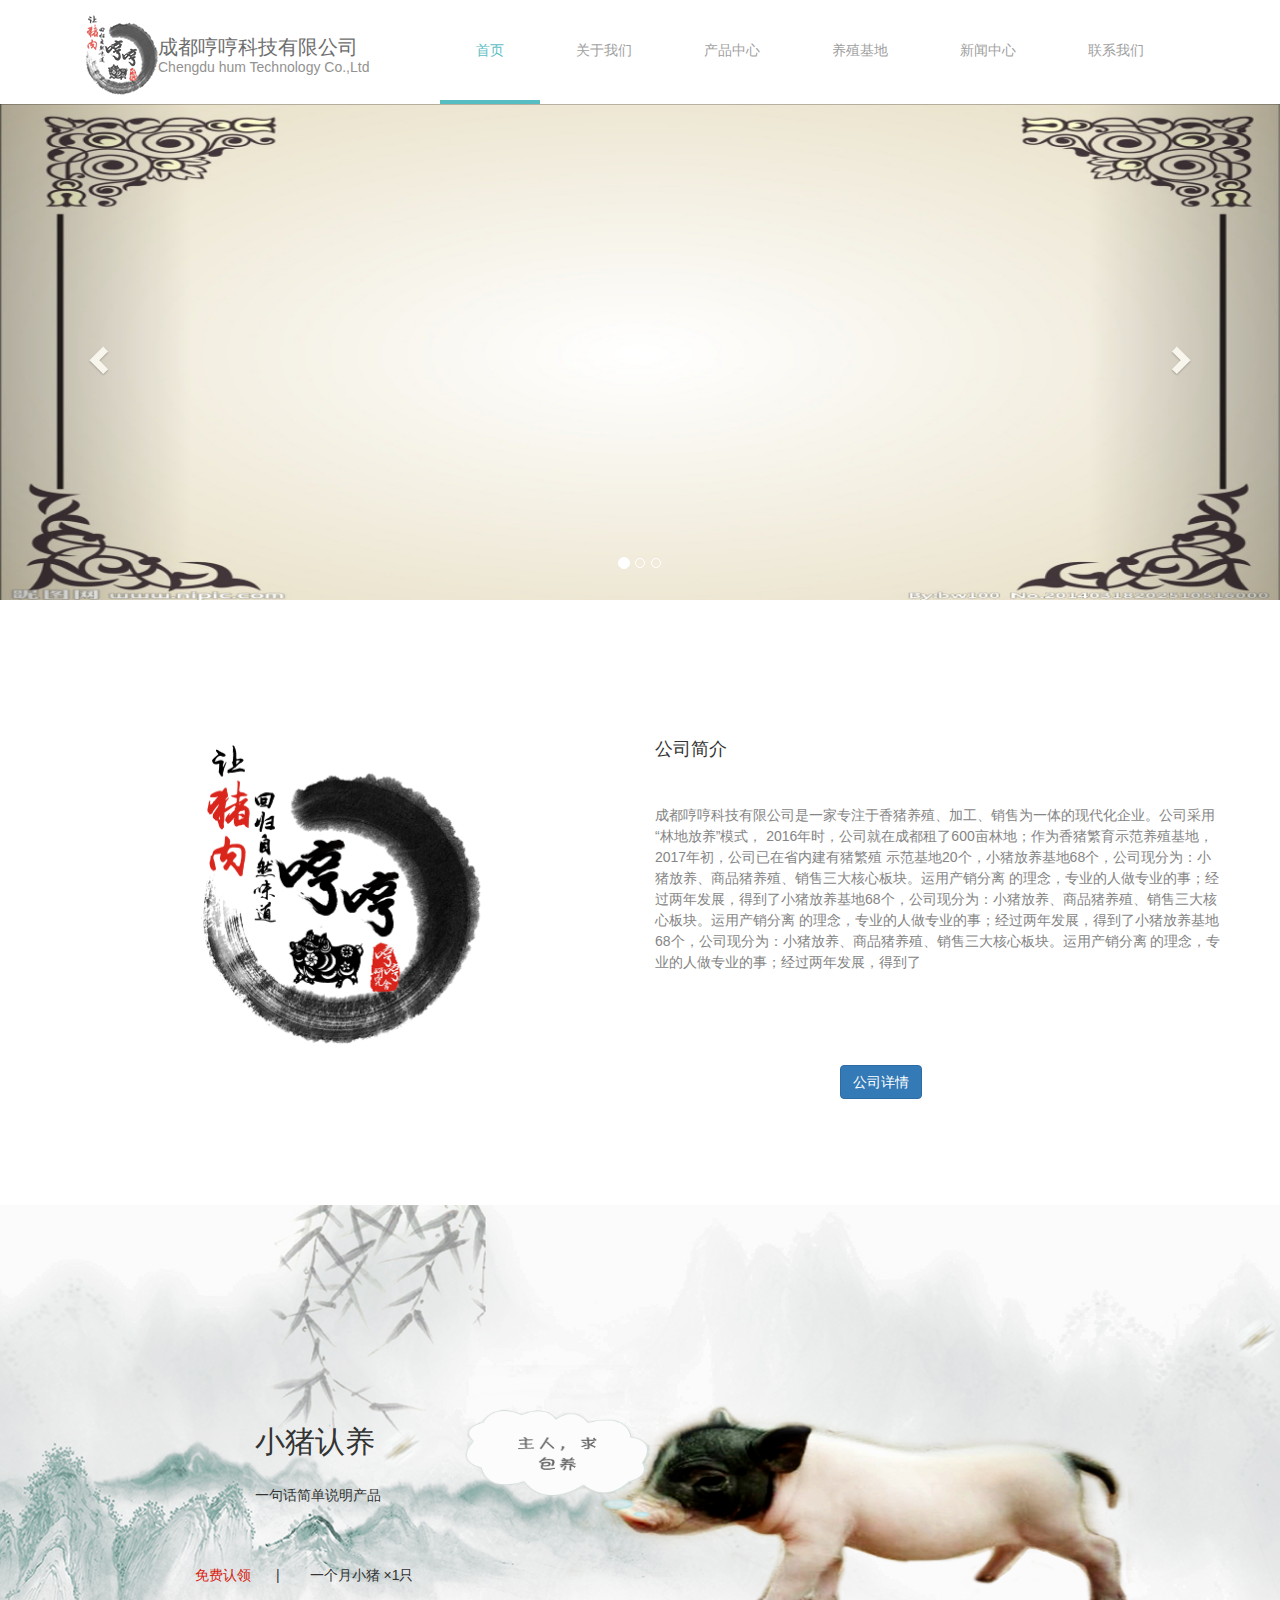
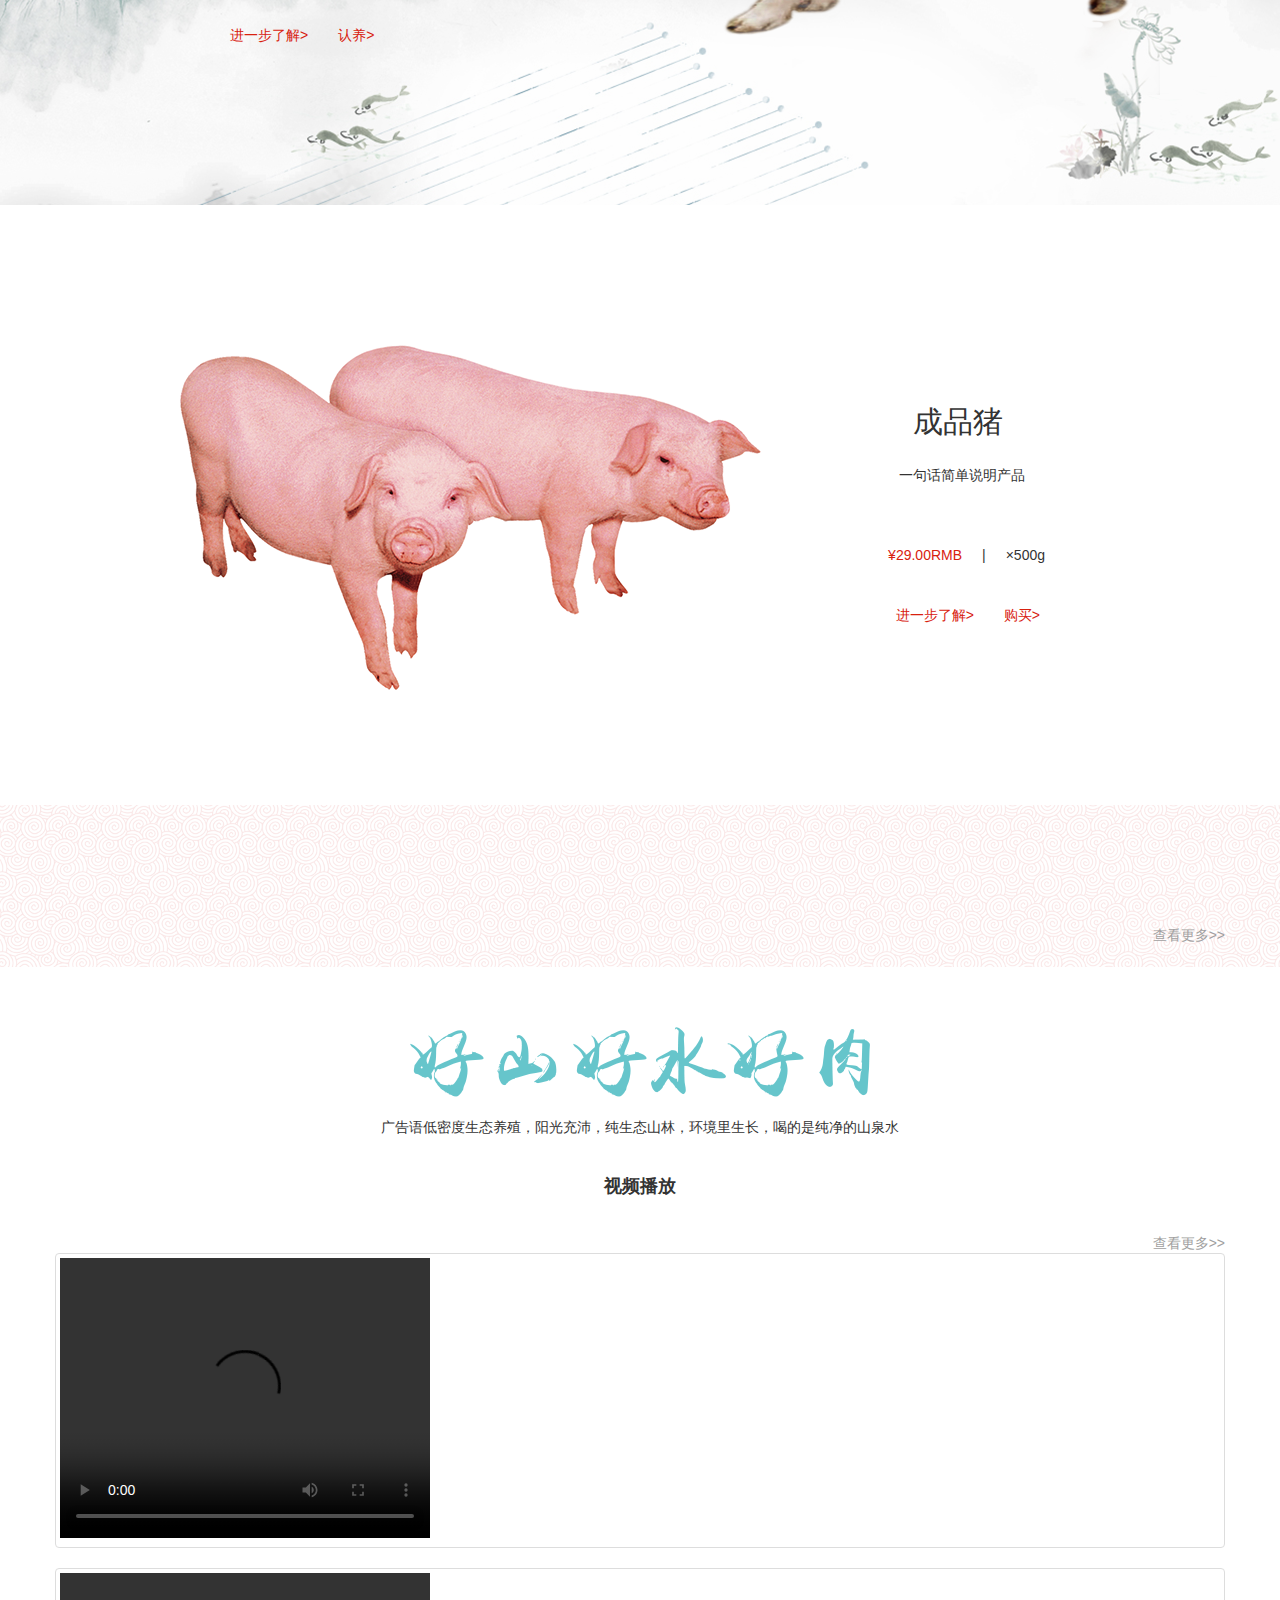
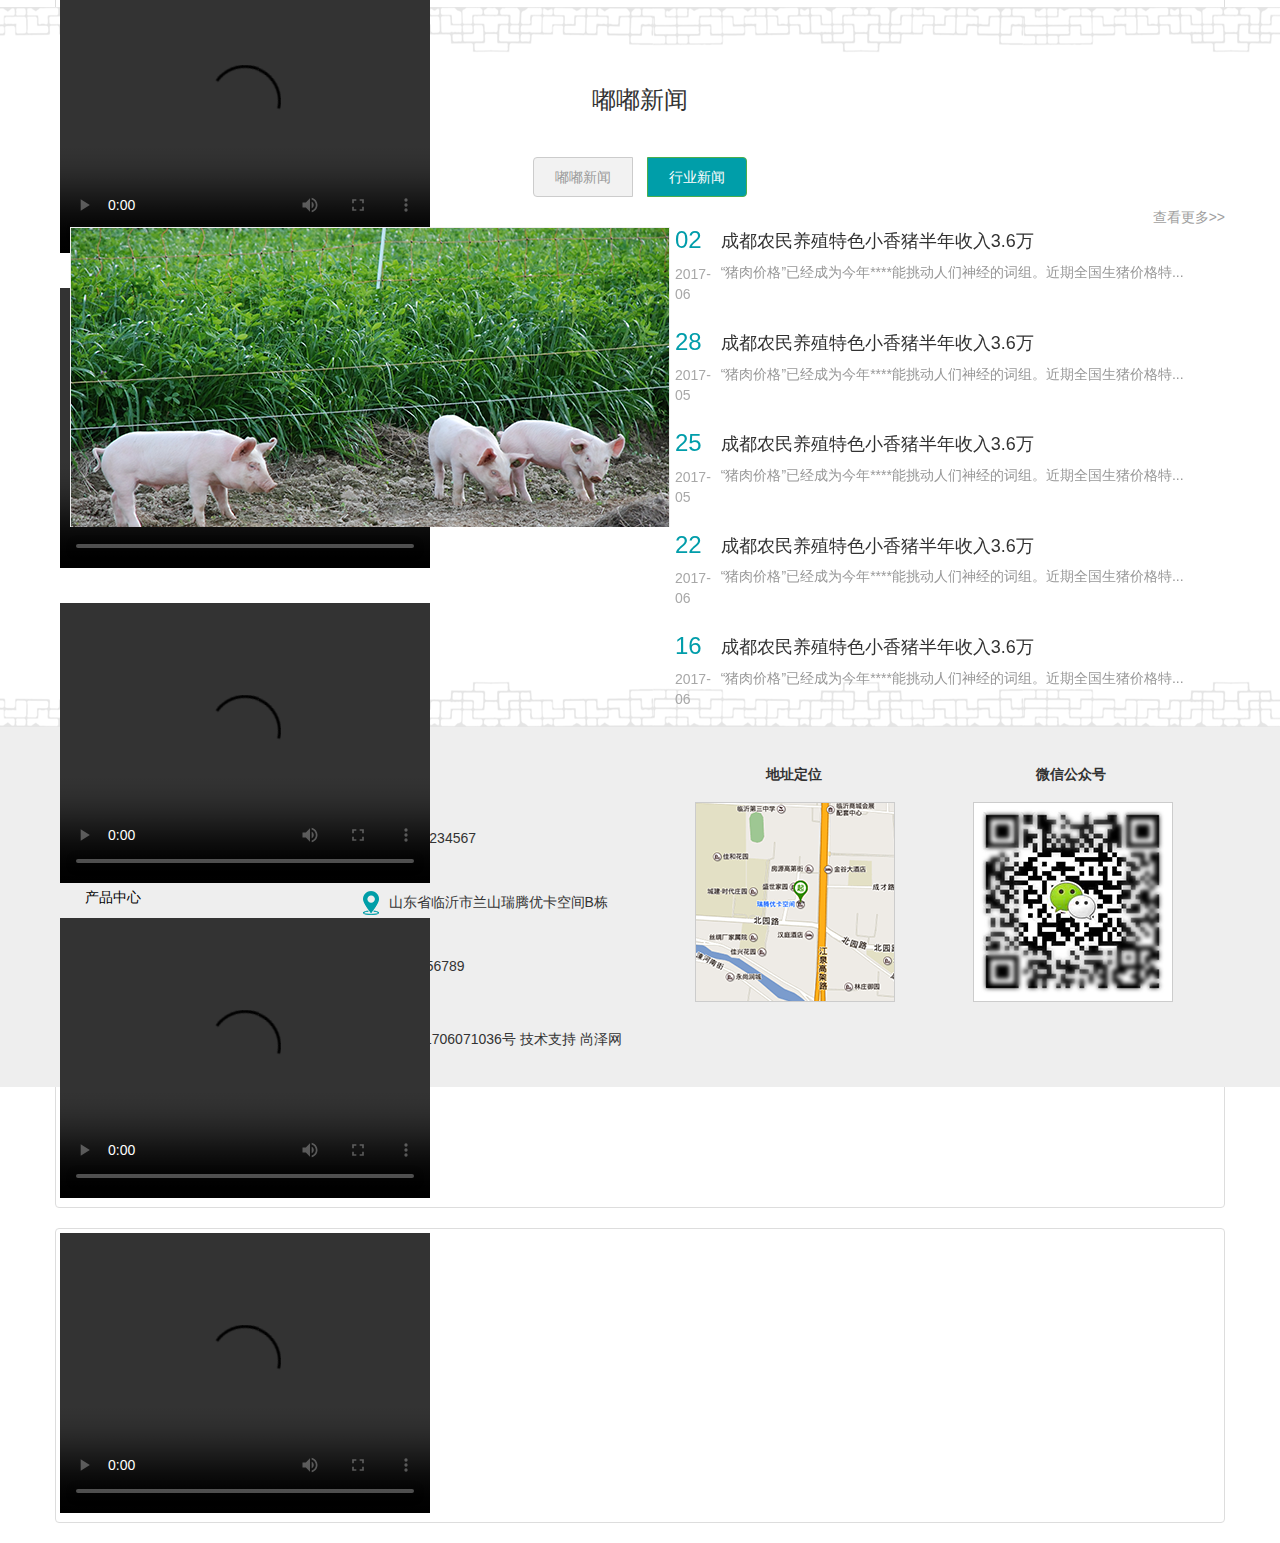
<file: index.html>
<!DOCTYPE html>
<html>
	<head>
		<meta charset="utf-8" />
		<title>成都哼哼科技有限公司</title>
		<link rel="stylesheet" href="css/jquery.slideBox.css" />
		<link rel="stylesheet" href="css/bootstrap.min.css" />
		<link rel="stylesheet" type="text/css" href="css/index.css"/>
		<link rel="stylesheet" href="css/owl.carousel.css" />
		<link rel="stylesheet" href="css/owl.theme.css" />
		<script src="http://cdn.static.runoob.com/libs/jquery/2.1.1/jquery.min.js"></script>
		<script src="js/owl.carousel.js"></script>
		<script src="js/jquery.slideBox.min.js"></script>
		<script src="js/bootstrap.min.js" type="text/javascript" charset="utf-8"></script>
	</head>
	<body>
	<!--导航-->
	<iframe class="iframe1" src="header.html" width="100%" height="600" scrolling="no" frameborder="0"></iframe>
		<!--简介-->
		<div class="jianjie container">
			<div class="row">
				<div class="img_left col-md-6 col-xs-12">
					<img class="img-responsive" src="img/logo(1).png"/>
				</div>
				<div class="txt_right col-md-6 col-xs-12">
					<h4>公司简介</h4>
					<p>成都哼哼科技有限公司是一家专注于香猪养殖、加工、销售为一体的现代化企业。公司采用“林地放养”模式，
					2016年时，公司就在成都租了600亩林地；作为香猪繁育示范养殖基地，2017年初，公司已在省内建有猪繁殖
					示范基地20个，小猪放养基地68个，公司现分为：小猪放养、商品猪养殖、销售三大核心板块。运用产销分离
					的理念，专业的人做专业的事；经过两年发展，得到了小猪放养基地68个，公司现分为：小猪放养、商品猪养殖、销售三大核心板块。运用产销分离
					的理念，专业的人做专业的事；经过两年发展，得到了小猪放养基地68个，公司现分为：小猪放养、商品猪养殖、销售三大核心板块。运用产销分离
					的理念，专业的人做专业的事；经过两年发展，得到了</p>
					<button type="button" class="btn btn-primary">公司详情</button>
				</div>
			</div>
		</div>
		<!--小猪认养-->
		<div class="container-fluid renyang">
			<div class="container">
				<div class="row">
					<div class="col-md-4 col-sm-6 col-xs-6 txt_left">
						<h2>小猪认养</h2>
						<span>一句话简单说明产品</span>
						<p><a href="#">免费认领</a><span>|</span>一个月小猪 ×1只</p>
						<p><a href="#">进一步了解></a><a href="#">认养></a></p>
					</div>
					<div class="col-md-8 col-sm-6 col-xs-6 img_right">
						<img src="img/1-1产品图求包养.png" class="img-responsive"/>
					</div>
				</div>
			</div>
		</div>
		<!--成品猪-->
		<div class="container chengpin">
			<div class="row">
				<div class="col-md-8 img_left2 col-sm-6 col-xs-6">
					<img class="img-responsive" src="img/1-1产品图5.png"/>
				</div>
				<div class="col-md-4 col-sm-6 col-xs-6 txt_right2">
					<h2>成品猪</h2>
					<span>一句话简单说明产品</span>
					<p><a href="#">¥29.00RMB</a><span>|</span>×500g</p>
					<p><a href="#">进一步了解></a><a href="#">购买></a></p>
				</div>
			</div>
		</div>
		<!--猪产品缩略图-->
		<div class="container-fluid zhuchanpin">
			<div class="container">
				<div class="row juli">
					<a class="chakan" href="#">查看更多>></a>
				</div>
			</div>
			<div class="container">
				<div id="owl-demo" class="row owl-carousel">
					<!--<div class="col-sm-6 col-md-3">-->
					    <div class="thumbnail">
					      <img src="img/1-1产品图1.png" alt="...">
					      <div class="caption">
					        <span>其他肉产品</span><span>/500g</span><span>￥15.00</span>
					        <p>产品描述说明产品描述说明产品描述...</p>
					      </div>
					    </div>
					<!--</div>-->
					<!--<div class="col-sm-6 col-md-3">-->
					    <div class="thumbnail">
					      <img src="img/1-1产品图2.png" alt="...">
					      <div class="caption">
					        <span>其他肉产品</span><span>/500g</span><span>￥15.00</span>
					        <p>产品描述说明产品描述说明产品描述...</p>
					      </div>
					    </div>
					<!--</div>-->
					<!--<div class="col-sm-6 col-md-3">-->
					    <div class="thumbnail">
					      <img src="img/1-1产品图3.png" alt="...">
					      <div class="caption">
					        <span>其他肉产品</span><span>/500g</span><span>￥15.00</span>
					        <p>产品描述说明产品描述说明产品描述...</p>
					      </div>
					    </div>
					<!--</div>-->
					<!--<div class="col-sm-6 col-md-3">-->
					    <div class="thumbnail">
					      <img src="img/1-1产品图4.png" alt="...">
					      <div class="caption">
					        <span>其他肉产品</span><span>/500g</span><span>￥15.00</span>
					        <p>产品描述说明产品描述说明产品描述...</p>
					      </div>
					    </div>
					<!--</div>-->
					<!--<div class="col-sm-6 col-md-3">-->
					    <div class="thumbnail">
					      <img src="img/1-1产品图1.png" alt="...">
					      <div class="caption">
					        <span>其他肉产品</span><span>/500g</span><span>￥15.00</span>
					        <p>产品描述说明产品描述说明产品描述...</p>
					      </div>
					    </div>
					<!--</div>-->
					<!--<div class="col-sm-6 col-md-3">-->
					    <div class="thumbnail">
					      <img src="img/1-1产品图2.png" alt="...">
					      <div class="caption">
					        <span>其他肉产品</span><span>/500g</span><span>￥15.00</span>
					        <p>产品描述说明产品描述说明产品描述...</p>
					      </div>
					    </div>
					<!--</div>-->
					<!--<div class="col-sm-6 col-md-3">-->
					    <div class="thumbnail">
					      <img src="img/1-1产品图3.png" alt="...">
					      <div class="caption">
					        <span>其他肉产品</span><span>/500g</span><span>￥15.00</span>
					        <p>产品描述说明产品描述说明产品描述...</p>
					      </div>
					    </div>
					<!--</div>-->
					<!--<div class="col-sm-6 col-md-3">-->
					    <div class="thumbnail">
					      <img src="img/1-1产品图4.png" alt="...">
					      <div class="caption">
					        <span>其他肉产品</span><span>/500g</span><span>￥15.00</span>
					        <p>产品描述说明产品描述说明产品描述...</p>
					      </div>
					    </div>
					<!--</div>-->
				</div>
			</div>
		</div>
		<script>
			$(function(){
				$('#owl-demo').owlCarousel({
					items:4
				});
			})
		</script>
		<!--好山好水好肉-->
		<div class="container haorou">
			<div class="row title">
				<img src="img/1-1好山好水好肉.png"/>
				<p>广告语低密度生态养殖，阳光充沛，纯生态山林，环境里生长，喝的是纯净的山泉水</p>
				<h4>视频播放</h4>
			</div>
			<div class="row">
				<a class="chakan2" href="#">查看更多>></a>
			</div>
			<div id="owl-demo" class="row owl-carousel2">
			  <!--<div class="col-xs-6 col-md-4">-->
			    <div class="thumbnail">
			      <video width="370" height="280" controls="controls">
			      	<source src="http://www.w3school.com.cn/example/html5/mov_bbb.mp4" type="video/mp4"></source>
			      	<source src="" type="video/ogg"></source>
			      	<source src="" type="video/webm"></source>
			      	<object width="" height="" type="application/x-shockwave-flash" data="myvideo.swf">
			      		<param name="movie" value="" />
			      		<param name="flashvars" value="autostart=true&amp;file=myvideo.swf" />
			      	</object>
			      	<!--当前浏览器不支持 video直接播放，点击这里下载视频： <a href="myvideo.webm">下载视频</a>-->
			      </video>
			    </div>
			  <!--</div>-->
			  <!--<div class="col-xs-6 col-md-4">-->
			    <div class="thumbnail">
			      <video width="370" height="280" controls="controls">
			      	<source src="http://www.w3school.com.cn/example/html5/mov_bbb.mp4" type="video/mp4"></source>
			      	<source src="" type="video/ogg"></source>
			      	<source src="" type="video/webm"></source>
			      	<object width="" height="" type="application/x-shockwave-flash" data="myvideo.swf">
			      		<param name="movie" value="" />
			      		<param name="flashvars" value="autostart=true&amp;file=myvideo.swf" />
			      	</object>
			      	<!--当前浏览器不支持 video直接播放，点击这里下载视频： <a href="myvideo.webm">下载视频</a>-->
			      </video>
			    </div>
			  <!--</div>-->
			  <!--<div class="col-xs-6 col-md-4">-->
			    <div class="thumbnail">
			      <video width="370" height="280" controls="controls">
			      	<source src="http://www.w3school.com.cn/example/html5/mov_bbb.mp4" type="video/mp4"></source>
			      	<source src="" type="video/ogg"></source>
			      	<source src="" type="video/webm"></source>
			      	<object width="" height="" type="application/x-shockwave-flash" data="myvideo.swf">
			      		<param name="movie" value="" />
			      		<param name="flashvars" value="autostart=true&amp;file=myvideo.swf" />
			      	</object>
			      	<!--当前浏览器不支持 video直接播放，点击这里下载视频： <a href="myvideo.webm">下载视频</a>-->
			      </video>
			    </div>
			  <!--</div>-->
			  <!--<div class="col-xs-6 col-md-4">-->
			    <div class="thumbnail">
			      <video width="370" height="280" controls="controls">
			      	<source src="http://www.w3school.com.cn/example/html5/mov_bbb.mp4" type="video/mp4"></source>
			      	<source src="" type="video/ogg"></source>
			      	<source src="" type="video/webm"></source>
			      	<object width="" height="" type="application/x-shockwave-flash" data="myvideo.swf">
			      		<param name="movie" value="" />
			      		<param name="flashvars" value="autostart=true&amp;file=myvideo.swf" />
			      	</object>
			      	<!--当前浏览器不支持 video直接播放，点击这里下载视频： <a href="myvideo.webm">下载视频</a>-->
			      </video>
			    </div>
			  <!--</div>-->
			  <!--<div class="col-xs-6 col-md-4">-->
			    <div class="thumbnail">
			      <video width="370" height="280" controls="controls">
			      	<source src="http://www.w3school.com.cn/example/html5/mov_bbb.mp4" type="video/mp4"></source>
			      	<source src="" type="video/ogg"></source>
			      	<source src="" type="video/webm"></source>
			      	<object width="" height="" type="application/x-shockwave-flash" data="myvideo.swf">
			      		<param name="movie" value="" />
			      		<param name="flashvars" value="autostart=true&amp;file=myvideo.swf" />
			      	</object>
			      	<!--当前浏览器不支持 video直接播放，点击这里下载视频： <a href="myvideo.webm">下载视频</a>-->
			      </video>
			    </div>
			  <!--</div>-->
			  <!--<div class="col-xs-6 col-md-4">-->
			    <div class="thumbnail">
			      <video width="370" height="280" controls="controls">
			      	<source src="http://www.w3school.com.cn/example/html5/mov_bbb.mp4" type="video/mp4"></source>
			      	<source src="" type="video/ogg"></source>
			      	<source src="" type="video/webm"></source>
			      	<object width="" height="" type="application/x-shockwave-flash" data="myvideo.swf">
			      		<param name="movie" value="" />
			      		<param name="flashvars" value="autostart=true&amp;file=myvideo.swf" />
			      	</object>
			      	<!--当前浏览器不支持 video直接播放，点击这里下载视频： <a href="myvideo.webm">下载视频</a>-->
			      </video>
			    </div>
			  <!--</div>-->
			</div>
		</div>
		<script>
			$(function(){
				$('.owl-carousel2').owlCarousel({
					items:3
				});
			})
		</script>
		<!--新闻背景-->
		<div class="container-fluid xinwen">
			<div class="container">
				<div class="row">
					<div class="title2">
						<h3>嘟嘟新闻</h3>
						<div class="btn-group">
							<button type="button" class="btn btn-default neirong1">嘟嘟新闻</button>
							<button type="button" class="btn btn-success neirong2">行业新闻</button>
						</div>
					</div>
				</div>
				<div class="row juli">
					<a href="#" class="chakan3">查看更多>></a>
				</div>
				<div class="row row1">
					<div class="col-md-6">
						<div id="demo3" class="slideBox">
						  <ul class="items">
						    <li>
								<a href="javascript:;" title="这里是测试标题一"><img class="img-responsive" src="img/1-1新闻图片.png"></a>
							</li>
							<li>
								<a href="javascript:;" title="这里是测试标题二"><img class="img-responsive" src="img/1-2新闻图片.jpg"></a>
							</li>
							<li>
								<a href="javascript:;" title="这里是测试标题三"><img class="img-responsive" src="img/1-3新闻图片.jpg"></a>
							</li>
							<li>
								<a href="javascript:;" title="这里是测试标题四"><img class="img-responsive" src="img/1-4新闻图片.jpg"></a>
							</li>
							<li>
								<a href="javascript:;" title="这里是测试标题五"><img class="img-responsive" src="img/1-5新闻图片.jpg"></a>
							</li>
						  </ul>
						</div>
					</div>
					<div class="col-md-6">
						<div class="media tiaoju">
						  <div class="media-left media-middle">
						    <h3 class="day">02</h3>
						    <p class="month">2017-06</p>
						  </div>
						  <div class="media-body">
						    <h4 class="media-heading active1" >成都农民养殖特色小香猪半年收入3.6万</h4>
						    <p>“猪肉价格”已经成为今年****能挑动人们神经的词组。近期全国生猪价格特...</p>
						  </div>
						</div>
						<div class="media tiaoju">
						  <div class="media-left media-middle">
						    <h3 class="day">28</h3>
						    <p class="month">2017-05</p>
						  </div>
						  <div class="media-body">
						    <h4 class="media-heading">成都农民养殖特色小香猪半年收入3.6万</h4>
						    <p>“猪肉价格”已经成为今年****能挑动人们神经的词组。近期全国生猪价格特...</p>
						  </div>
						</div>
						<div class="media tiaoju">
						  <div class="media-left media-middle">
						    <h3 class="day">25</h3>
						    <p class="month">2017-05</p>
						  </div>
						  <div class="media-body">
						    <h4 class="media-heading">成都农民养殖特色小香猪半年收入3.6万</h4>
						    <p>“猪肉价格”已经成为今年****能挑动人们神经的词组。近期全国生猪价格特...</p>
						  </div>
						</div>
						<div class="media tiaoju">
						  <div class="media-left media-middle">
						    <h3 class="day">22</h3>
						    <p class="month">2017-06</p>
						  </div>
						  <div class="media-body">
						    <h4 class="media-heading">成都农民养殖特色小香猪半年收入3.6万</h4>
						    <p>“猪肉价格”已经成为今年****能挑动人们神经的词组。近期全国生猪价格特...</p>
						  </div>
						</div>
						<div class="media tiaoju">
						  <div class="media-left media-middle">
						    <h3 class="day">16</h3>
						    <p class="month">2017-06</p>
						  </div>
						  <div class="media-body">
						    <h4 class="media-heading">成都农民养殖特色小香猪半年收入3.6万</h4>
						    <p>“猪肉价格”已经成为今年****能挑动人们神经的词组。近期全国生猪价格特...</p>
						  </div>
						</div>
					</div>
				</div>
				<div class="row row2">
					<div class="col-md-6">
						<div id="demo4" class="slideBox">
						  <ul class="items">
						    <li>
								<a href="javascript:;" title="这里是测试标题一"><img src="img/1-1新闻图片.png"></a>
							</li>
							<li>
								<a href="javascript:;" title="这里是测试标题二"><img src="img/1-2新闻图片.jpg"></a>
							</li>
							<li>
								<a href="javascript:;" title="这里是测试标题三"><img src="img/1-3新闻图片.jpg"></a>
							</li>
							<li>
								<a href="javascript:;" title="这里是测试标题四"><img src="img/1-4新闻图片.jpg"></a>
							</li>
							<li>
								<a href="javascript:;" title="这里是测试标题五"><img src="img/1-5新闻图片.jpg"></a>
							</li>
						  </ul>
						</div>
						<script>
							$(function(){
								$('#demo3').slideBox({
									duration:1,
									easing:'linear',
									delay:5,
									hideClikeBar:false,
									clickBarRadius:10
								})
							})
							$(function(){
								$('#demo4').slideBox({
									duration:1,
									easing:'linear',
									delay:5,
									hideClikeBar:false,
									clickBarRadius:10
								})
							})
							$(function(){
								$('.neirong2').click(function(){
									$('.row2').show().prev('.row1').hide();
								})
								$('.neirong1').click(function(){
									$('.row1').show().next('.row2').hide();
								})
							})
						</script>
					</div>
					<div class="col-md-6">
						<div class="media tiaoju">
						  <div class="media-left media-middle">
						    <h3 class="day">23</h3>
						    <p class="month">2017-06</p>
						  </div>
						  <div class="media-body">
						    <h4 class="media-heading active1" >成都农民养殖特色小香猪半年收入3.6万</h4>
						    <p>“猪肉价格”已经成为今年****能挑动人们神经的词组。近期全国生猪价格特...</p>
						  </div>
						</div>
						<div class="media tiaoju">
						  <div class="media-left media-middle">
						    <h3 class="day">31</h3>
						    <p class="month">2017-05</p>
						  </div>
						  <div class="media-body">
						    <h4 class="media-heading">成都农民养殖特色小香猪半年收入3.6万</h4>
						    <p>“猪肉价格”已经成为今年****能挑动人们神经的词组。近期全国生猪价格特...</p>
						  </div>
						</div>
						<div class="media tiaoju">
						  <div class="media-left media-middle">
						    <h3 class="day">15</h3>
						    <p class="month">2017-08</p>
						  </div>
						  <div class="media-body">
						    <h4 class="media-heading">成都农民养殖特色小香猪半年收入3.6万</h4>
						    <p>“猪肉价格”已经成为今年****能挑动人们神经的词组。近期全国生猪价格特...</p>
						  </div>
						</div>
						<div class="media tiaoju">
						  <div class="media-left media-middle">
						    <h3 class="day">22</h3>
						    <p class="month">2017-11</p>
						  </div>
						  <div class="media-body">
						    <h4 class="media-heading">成都农民养殖特色小香猪半年收入3.6万</h4>
						    <p>“猪肉价格”已经成为今年****能挑动人们神经的词组。近期全国生猪价格特...</p>
						  </div>
						</div>
						<div class="media tiaoju">
						  <div class="media-left media-middle">
						    <h3 class="day">12</h3>
						    <p class="month">2017-06</p>
						  </div>
						  <div class="media-body">
						    <h4 class="media-heading">成都农民养殖特色小香猪半年收入3.6万</h4>
						    <p>“猪肉价格”已经成为今年****能挑动人们神经的词组。近期全国生猪价格特...</p>
						  </div>
						</div>
					</div>
				</div>
			</div>
		</div>
		<!--底部-->
		<iframe src="footer.html" width="100%" height="360px" frameborder="0" scrolling="no"></iframe>
	</body>
</html>
</file>
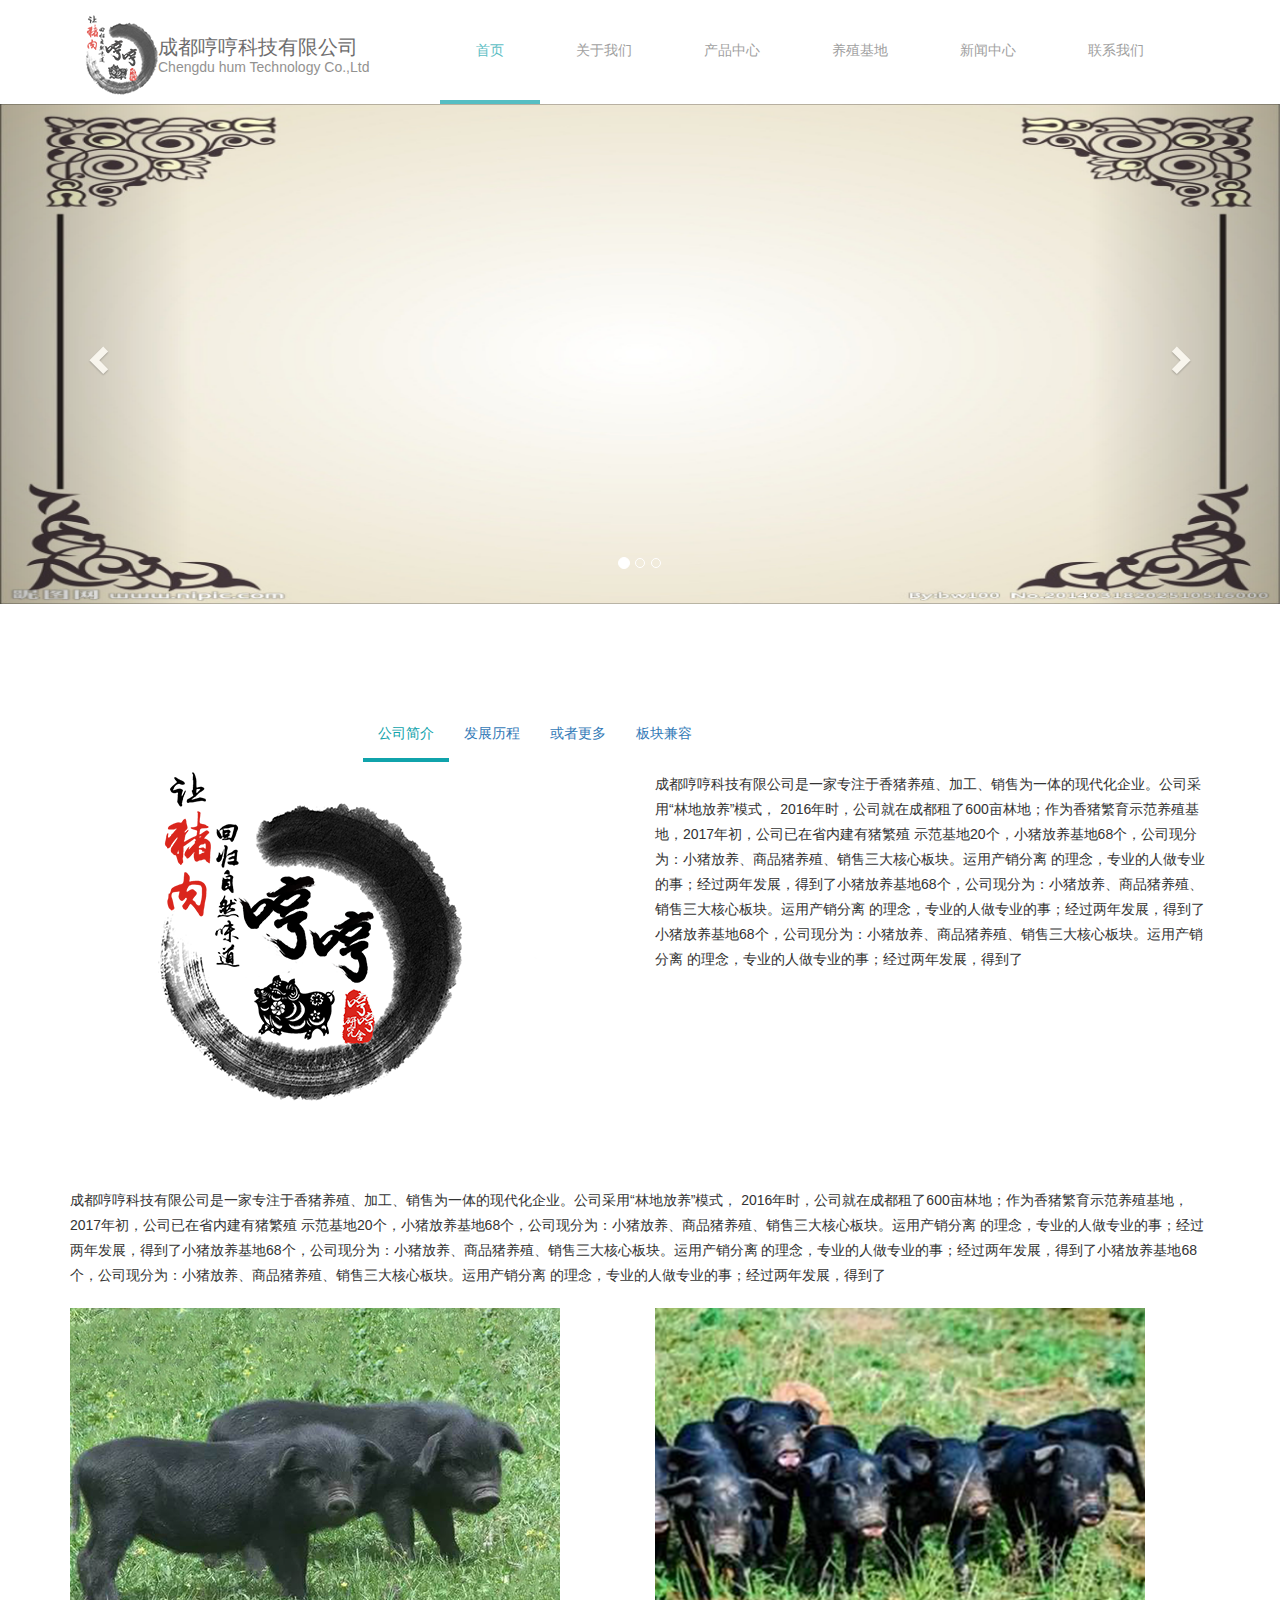
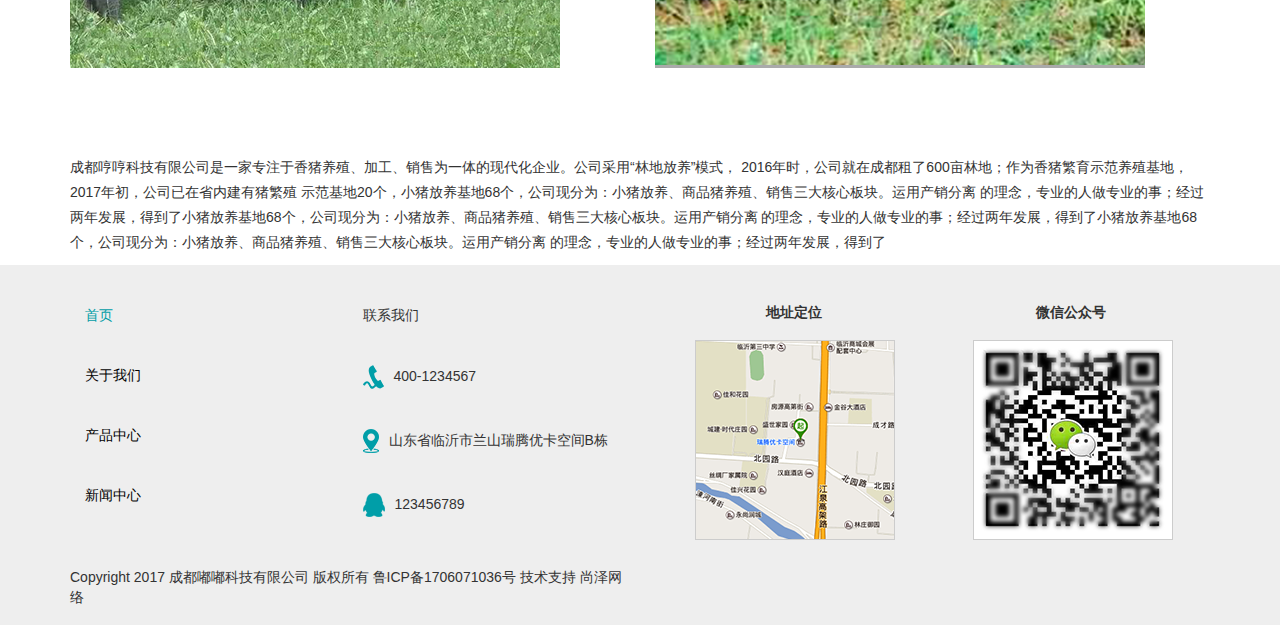
<file: aboutUs.html>
<!DOCTYPE html>
<html>
	<head>
		<meta charset="UTF-8">
		<title></title>
		<link rel="stylesheet" href="css/header.css" />
		<link rel="stylesheet" href="css/footer.css" />
		<link rel="stylesheet" href="css/localstyle.css" />
		<link rel="stylesheet" href="css/bootstrap.min.css" />
		<script src="http://cdn.static.runoob.com/libs/jquery/2.1.1/jquery.min.js"></script>
		<script src="js/bootstrap.min.js" type="text/javascript" charset="utf-8"></script>
	</head>
	<body>
		<iframe src="header.html" width="100%" height="604" frameborder="0" scrolling="no"></iframe>
		<!--内容部分开始-->
		<div class="container marginTop_99">
			<div class="row">
				<div class="col-md-3"></div>
				<div class="col-md-6">
					<ul class="nav navbar-nav neirong">
						<li class="active">
							<a href="#">公司简介 <span class="sr-only">(current)</span></a>
						</li>
						<li>
							<a href="#">发展历程</a>
						</li>
						<li>
							<a href="#">或者更多</a>
						</li>
						<li>
							<a href="#">板块兼容</a>
						</li>
					</ul>
				</div>
				<div class="col-md-3"></div>
				<script>
					$(function(){
						$('.neirong li a').hover(function(){
							$(this).parent('li').addClass('active').siblings('li').removeClass('active');
						})
					})
				</script>
			</div>
			<div class="row marginTop_10">
				<div class="col-md-6 ctn">
					<img src="img/1-2简介logo.png" alt="" />
				</div>
				<div class="col-md-6">
					<p class="pInfo">
						成都哼哼科技有限公司是一家专注于香猪养殖、加工、销售为一体的现代化企业。公司采用“林地放养”模式， 2016年时，公司就在成都租了600亩林地；作为香猪繁育示范养殖基地，2017年初，公司已在省内建有猪繁殖 示范基地20个，小猪放养基地68个，公司现分为：小猪放养、商品猪养殖、销售三大核心板块。运用产销分离 的理念，专业的人做专业的事；经过两年发展，得到了小猪放养基地68个，公司现分为：小猪放养、商品猪养殖、销售三大核心板块。运用产销分离 的理念，专业的人做专业的事；经过两年发展，得到了小猪放养基地68个，公司现分为：小猪放养、商品猪养殖、销售三大核心板块。运用产销分离 的理念，专业的人做专业的事；经过两年发展，得到了
					</p>
				</div>
			</div>
			<div class="row marginTop_10">
				<div class="col-md-12">
					<p class="marginTop_77 pInfo">成都哼哼科技有限公司是一家专注于香猪养殖、加工、销售为一体的现代化企业。公司采用“林地放养”模式， 2016年时，公司就在成都租了600亩林地；作为香猪繁育示范养殖基地，2017年初，公司已在省内建有猪繁殖 示范基地20个，小猪放养基地68个，公司现分为：小猪放养、商品猪养殖、销售三大核心板块。运用产销分离 的理念，专业的人做专业的事；经过两年发展，得到了小猪放养基地68个，公司现分为：小猪放养、商品猪养殖、销售三大核心板块。运用产销分离 的理念，专业的人做专业的事；经过两年发展，得到了小猪放养基地68个，公司现分为：小猪放养、商品猪养殖、销售三大核心板块。运用产销分离 的理念，专业的人做专业的事；经过两年发展，得到了</p>
				</div>
			</div>
			<div class="row marginTop_10">
				<div class="col-md-6">
					<img src="img/1-2图图1.png" alt="" />
				</div>
				<div class="col-md-6">
					<img src="img/1-2图图2.png" alt="" />
				</div>
			</div>
			<div class="row marginTop_10">
				<div class="col-md-12">
					<p class="marginTop_77 pInfo">成都哼哼科技有限公司是一家专注于香猪养殖、加工、销售为一体的现代化企业。公司采用“林地放养”模式， 2016年时，公司就在成都租了600亩林地；作为香猪繁育示范养殖基地，2017年初，公司已在省内建有猪繁殖 示范基地20个，小猪放养基地68个，公司现分为：小猪放养、商品猪养殖、销售三大核心板块。运用产销分离 的理念，专业的人做专业的事；经过两年发展，得到了小猪放养基地68个，公司现分为：小猪放养、商品猪养殖、销售三大核心板块。运用产销分离 的理念，专业的人做专业的事；经过两年发展，得到了小猪放养基地68个，公司现分为：小猪放养、商品猪养殖、销售三大核心板块。运用产销分离 的理念，专业的人做专业的事；经过两年发展，得到了</p>
				</div>
			</div>
		</div>
		<!--内容部分结束-->
		<iframe src="footer.html" width="100%" height="360" frameborder="0" scrolling="no"></iframe>
	</body>
</html>
</file>
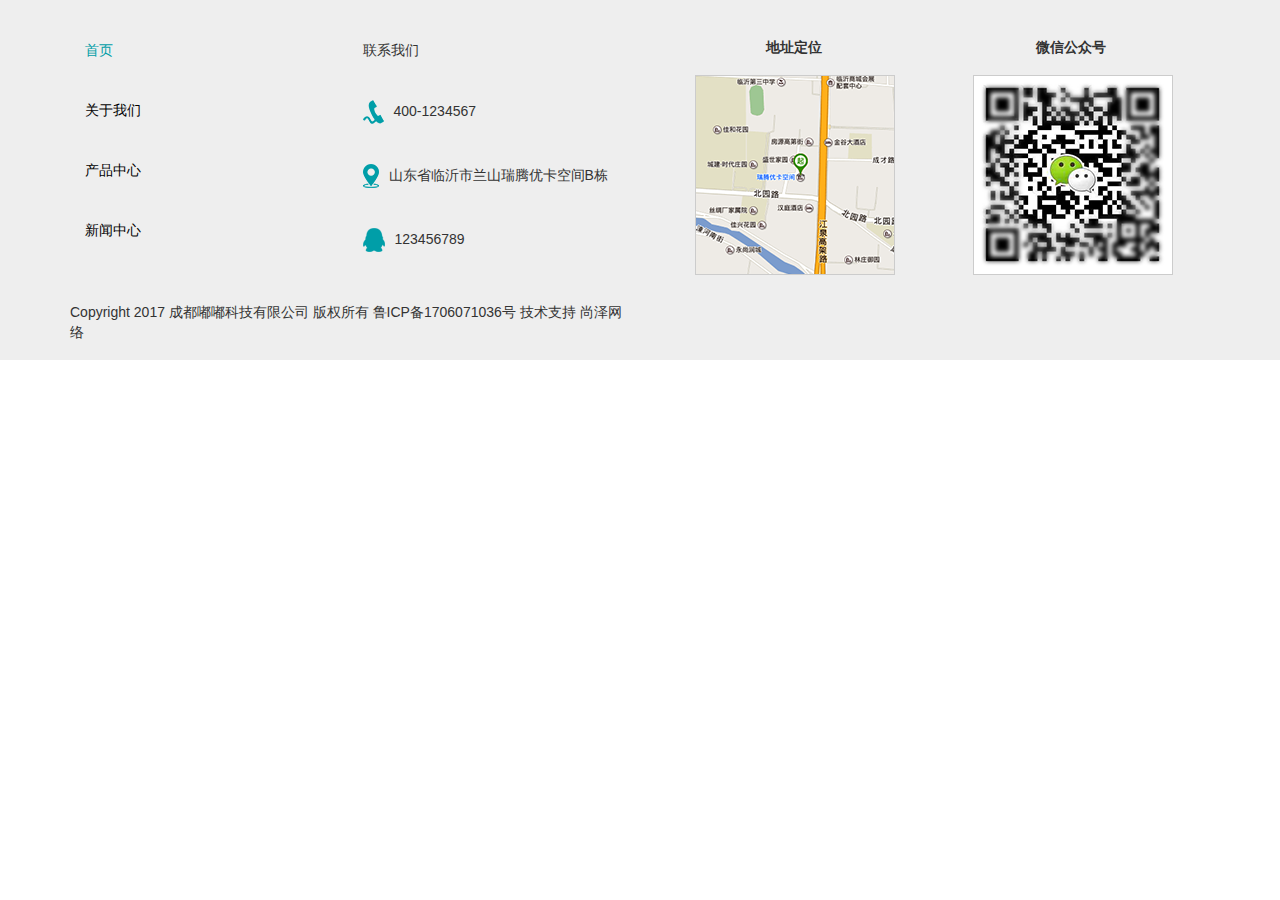
<file: footer.html>
<!DOCTYPE html>
<html>
	<head>
		<meta charset="UTF-8">
		<title></title>
		<link rel="stylesheet" href="css/bootstrap.min.css" />
		<link rel="stylesheet" type="text/css" href="css/index.css"/>
		<script src="http://cdn.static.runoob.com/libs/jquery/2.1.1/jquery.min.js"></script>
		<script src="js/bootstrap.min.js" type="text/javascript" charset="utf-8"></script>
	</head>
	<body>
		<!--底部-->
		<div class="footer container-fluid">
			<div class="container">
				<div class="row">
					<div class="col-md-6">
						<div class="col-md-6">
							<ul class="shouye">
								<li><a href="#">首页</a></li>
								<li><a href="#">关于我们</a></li>
								<li><a href="#">产品中心</a></li>
								<li><a href="#">新闻中心</a></li>
							</ul>
						</div>
						<div class="col-md-6">
							<ul class="lianxi">
								<li>
									联系我们
								</li>
								<li>
									<img src="img/电话.png"/><span>400-1234567</span>
								</li>
								<li>
									<img src="img/地址.png"/><span>山东省临沂市兰山瑞腾优卡空间B栋</span>
								</li>
								<li>
									<img src="img/QQ.png"/><span>123456789</span>
								</li>
							</ul>
						</div>
						<p>Copyright 2017 成都嘟嘟科技有限公司  版权所有  鲁ICP备1706071036号    技术支持   尚泽网络</p>
					</div>
					<div class="col-md-6">
						<div class="col-md-6">
							<h3 class="dingwei">地址定位</h3>
							<img src="img/1-1地图.png"/>
						</div>
						<div class="col-md-6">
							<h3 class="gongzhong">微信公众号</h3>
							<img src="img/1-1微信.png"/>
						</div>
					</div>
				</div>
			</div>
		</div>
	</body>
</html>
</file>
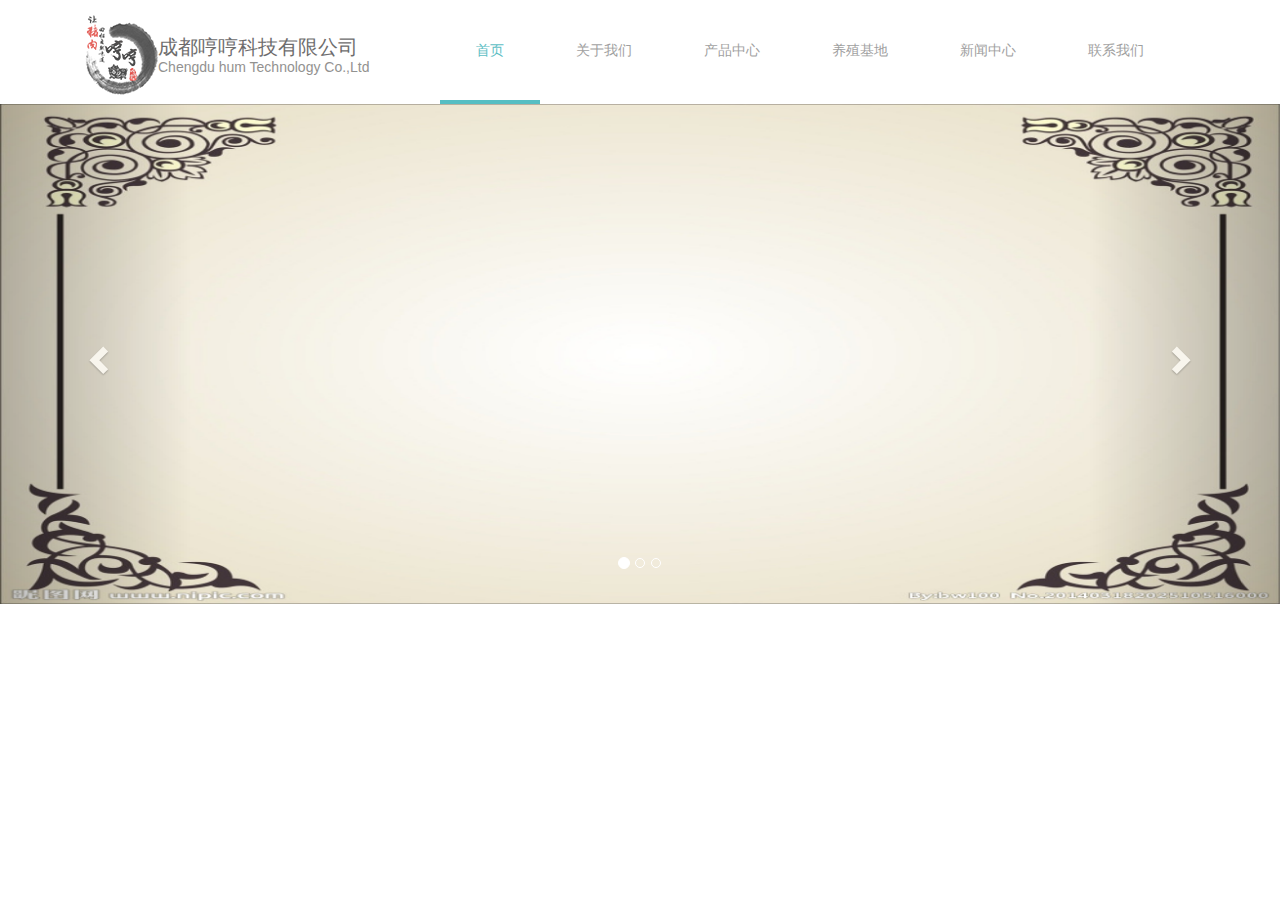
<file: header.html>
<!DOCTYPE html>
<html>
	<head>
		<meta charset="UTF-8">
		<title></title>
		<link rel="stylesheet" href="css/bootstrap.min.css" />
		<link rel="stylesheet" type="text/css" href="css/index.css"/>
		<script src="http://cdn.static.runoob.com/libs/jquery/2.1.1/jquery.min.js"></script>
		<script src="js/bootstrap.min.js" type="text/javascript" charset="utf-8"></script>
	</head>
	<body>
		<!--导航-->
		<div class="footer_beijing">
			<div class="container-fluid">
				<div class="container">
					<nav class="navbar navbar-default">
					  <div class="container-fluid">
					    <!-- Brand and toggle get grouped for better mobile display -->
					    <div class="navbar-header">
					      <button type="button" class="navbar-toggle collapsed" data-toggle="collapse" data-target="#bs-example-navbar-collapse-1" aria-expanded="false">
					        <span class="sr-only">Toggle navigation</span>
					        <span class="icon-bar"></span>
					        <span class="icon-bar"></span>
					        <span class="icon-bar"></span>
					      </button>
					      <a class="navbar-brand" href="#">
					      	 <img src="img/navlogo.png"/>
					      	 <ul>
					      	 	<li>成都哼哼科技有限公司</li>
					      	 	<li>Chengdu hum Technology Co.,Ltd</li>
					      	 </ul>
					      </a>
					    </div>
					
					    <!-- Collect the nav links, forms, and other content for toggling -->
					    <div class="collapse navbar-collapse navbar-right" id="bs-example-navbar-collapse-1">
					      <ul class="nav navbar-nav yidong">
					        <li class="active"><a href="#">首页 <span class="sr-only">(current)</span></a></li>
					        <li><a href="#">关于我们</a></li>
					        <li><a href="#">产品中心</a></li>
					        <li><a href="#">养殖基地</a></li>
					        <li><a href="#">新闻中心</a></li>
					        <li><a href="#">联系我们</a></li>
					      </ul>
					    </div><!-- /.navbar-collapse -->
					  </div><!-- /.container-fluid -->
					</nav>
				</div>
			</div>
		    <script>
		    	$(function(){
		    		$('.yidong li a').hover(function(){
		    			$(this).parent('li').addClass('active').siblings('li').removeClass('active');
		    		})
		    	})
		    </script>
		<!--轮播图-->
		<div id="carousel-example-generic" class="carousel slide" data-ride="carousel">
		  <!-- Indicators -->
		  <ol class="carousel-indicators">
		    <li data-target="#carousel-example-generic" data-slide-to="0" class="active"></li>
		    <li data-target="#carousel-example-generic" data-slide-to="1"></li>
		    <li data-target="#carousel-example-generic" data-slide-to="2"></li>
		  </ol>
		
		  <!-- Wrapper for slides -->
		  <div class="carousel-inner" role="listbox">
		    <div class="item active">
		      <img src="img/111.jpg" alt="..." width="100%" style="margin: 0 auto;height: 500px;">
		    </div>
		    <div class="item">
		      <img src="img/1-1banner.png" alt="..." width="100%" style="margin: 0 auto;height: 500px;">
		    </div>
		    <div class="item">
		      <img src="img/banner_3.jpg" alt="..." width="100%" style="margin: 0 auto;height: 500px;">
		    </div>
		  </div>
		
		  <!-- Controls -->
		  <a class="left carousel-control" href="#carousel-example-generic" role="button" data-slide="prev">
		    <span class="glyphicon glyphicon-chevron-left" aria-hidden="true"></span>
		    <span class="sr-only">Previous</span>
		  </a>
		  <a class="right carousel-control" href="#carousel-example-generic" role="button" data-slide="next">
		    <span class="glyphicon glyphicon-chevron-right" aria-hidden="true"></span>
		    <span class="sr-only">Next</span>
		  </a>
		</div>
	</div>
	</body>
</html>
</file>
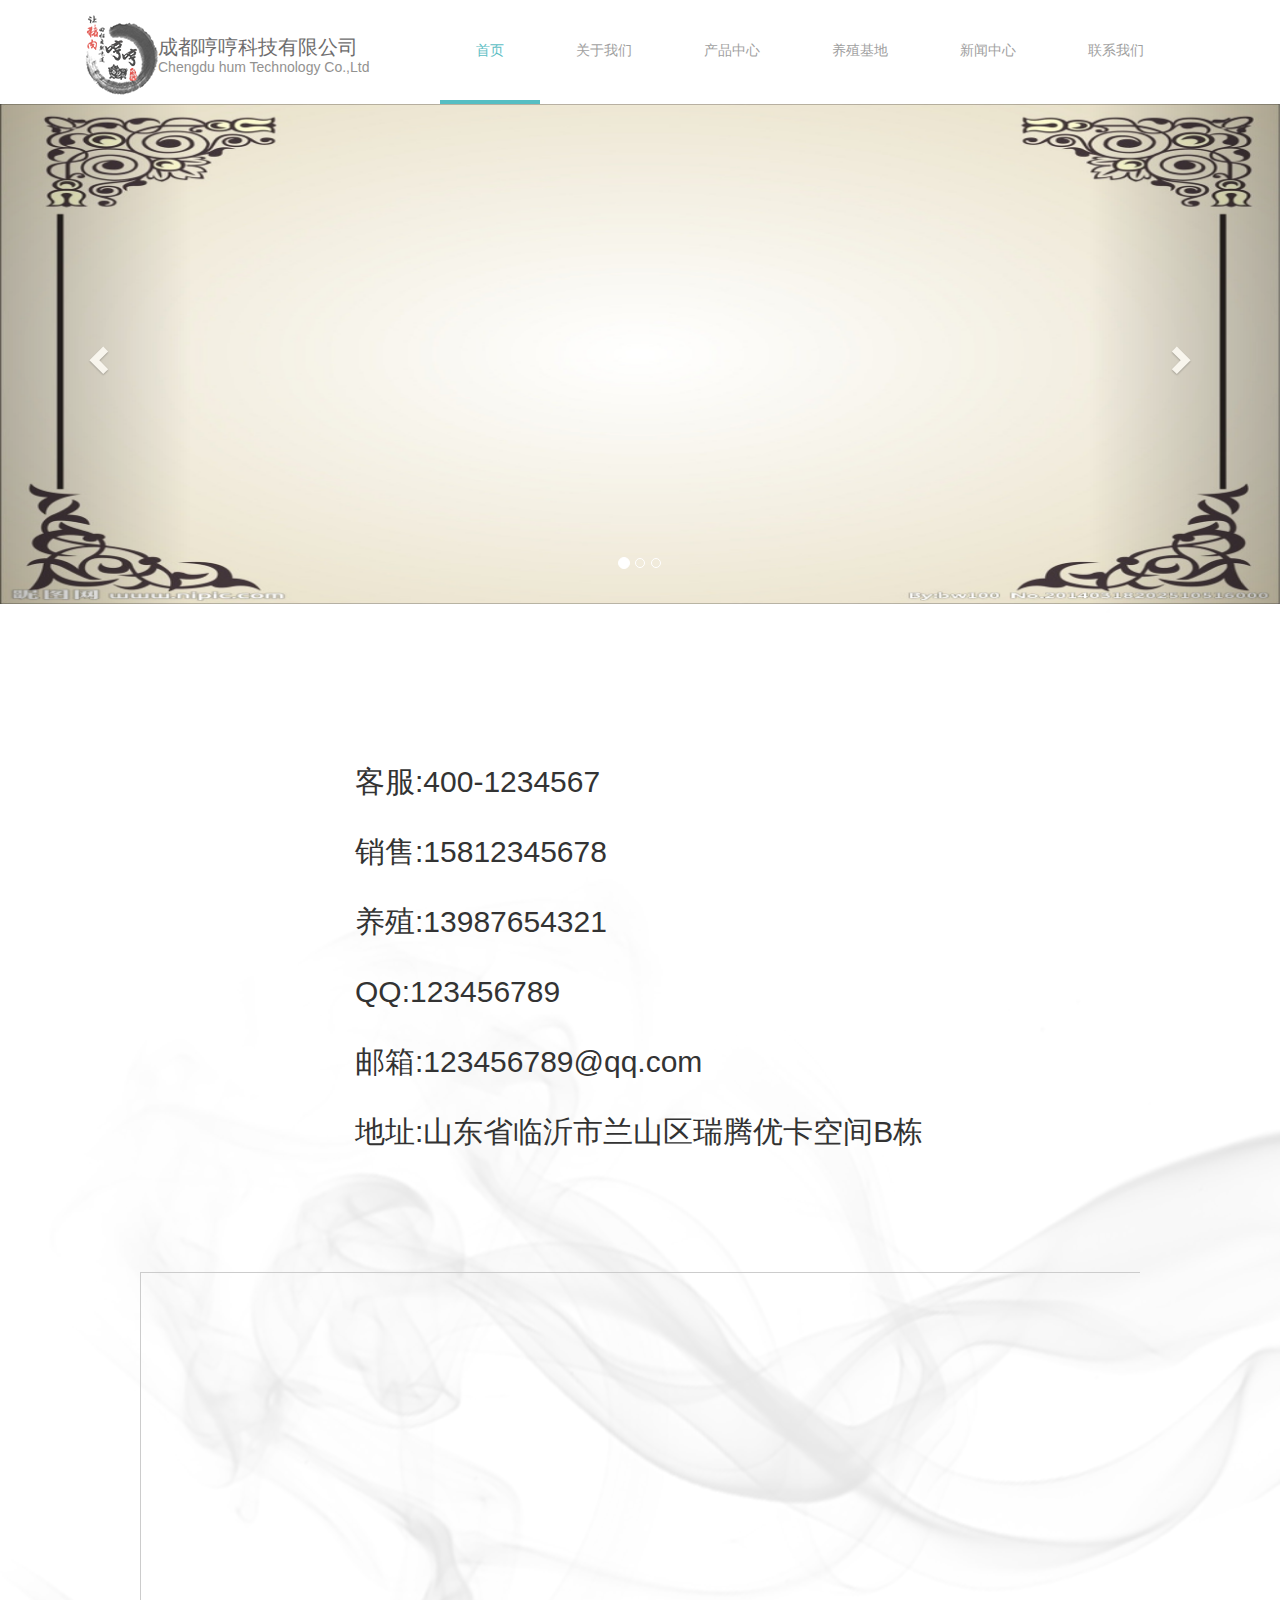
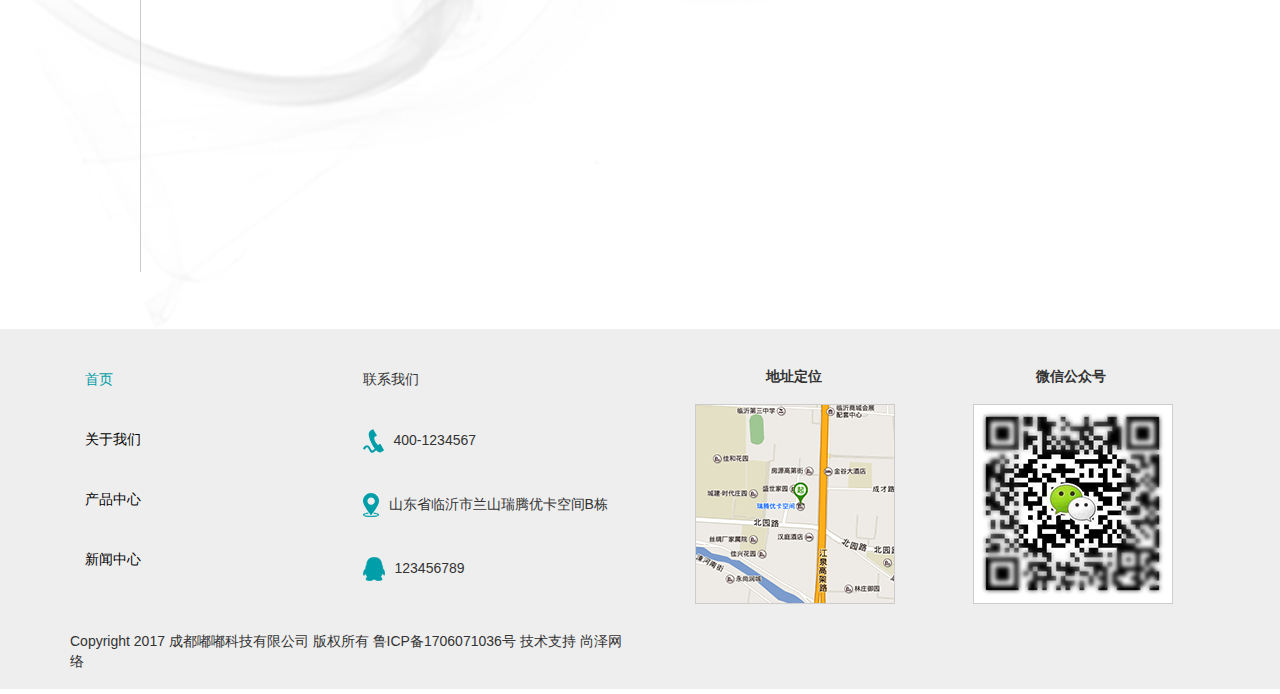
<file: lianxi.html>
<!DOCTYPE html>
<html>
	<head>
		<meta charset="UTF-8">
		<title></title>
		<link rel="stylesheet" href="css/header.css" />
		<link rel="stylesheet" href="css/footer.css" />
		<link rel="stylesheet" href="css/bootstrap.min.css" />
		<link rel="stylesheet" href="css/lianxi.css" />
		<script src="http://cdn.static.runoob.com/libs/jquery/2.1.1/jquery.min.js"></script>
		<script src="js/bootstrap.min.js" type="text/javascript" charset="utf-8"></script>
	</head>
	<body>
		<iframe src="header.html" width="100%" height="604" frameborder="0" scrolling="no"></iframe>
		<div class="container-fluid lianxi">
			<div class="container">
				<div class="row">
					<div class="xinxi">
						<p>客服:400-1234567</p>
						<p>销售:15812345678</p>
						<p>养殖:13987654321</p>
						<p>QQ:123456789</p>
						<p>邮箱:123456789@qq.com</p>
						<p>地址:山东省临沂市兰山区瑞腾优卡空间B栋</p>
					</div>
					<iframe src="ditu.html" width="1000" height="600" frameborder="0" scrolling="no" style="position: relative;left: 50%;margin-left: -500px;"></iframe>
				</div>
			</div>
		</div>
		<iframe src="footer.html" width="100%" height="360" frameborder="0" scrolling="no"></iframe>
	</body>
</html>
</file>
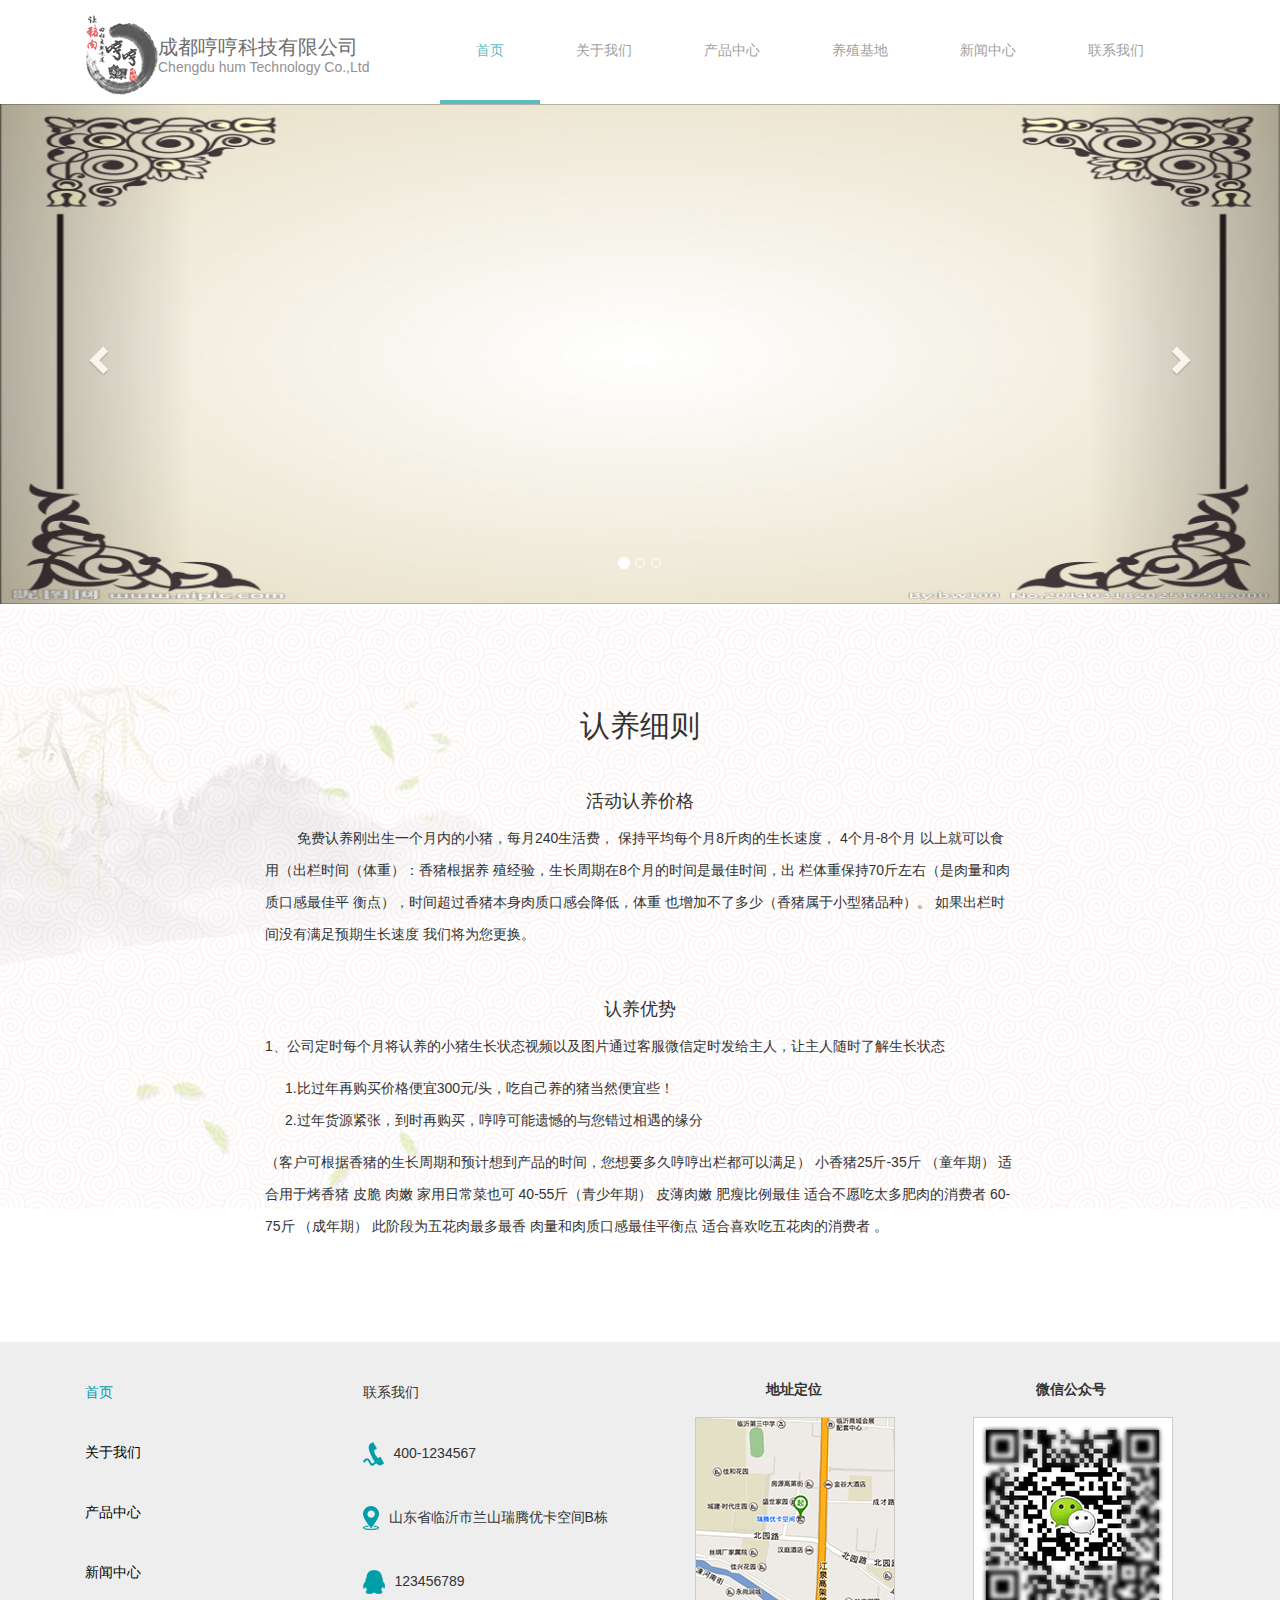
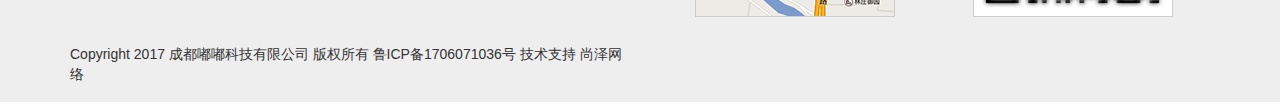
<file: lingyang.html>
<!DOCTYPE html>
<html>
	<head>
		<meta charset="UTF-8">
		<title></title>
		<link rel="stylesheet" href="css/header.css" />
		<link rel="stylesheet" href="css/footer.css" />
		<link rel="stylesheet" href="css/bootstrap.min.css" />
		<link rel="stylesheet" href="css/product.css" />
		<script src="http://cdn.static.runoob.com/libs/jquery/2.1.1/jquery.min.js"></script>
		<script src="js/bootstrap.min.js" type="text/javascript" charset="utf-8"></script>
	</head>
	<body>
		<iframe src="header.html" width="100%" height="604" frameborder="0" scrolling="no"></iframe>
			<div class="container-fluid beijing1">
				<div class="container">
					<div class="row">
						<div class="col-md-8 col-md-offset-2">
							<h2 class="text-center" style="margin-top: 100px;">认养细则</h2>
							<h4 class="text-center" style="margin-top: 50px;">活动认养价格</h4>
							<p style="text-indent: 32px;line-height: 32px;">免费认养刚出生一个月内的小猪，每月240生活费，
							        保持平均每个月8斤肉的生长速度， 4个月-8个月
							        以上就可以食用（出栏时间（体重）：香猪根据养
							        殖经验，生长周期在8个月的时间是最佳时间，出
							        栏体重保持70斤左右（是肉量和肉质口感最佳平
							        衡点），时间超过香猪本身肉质口感会降低，体重
							        也增加不了多少（香猪属于小型猪品种）。
							        如果出栏时间没有满足预期生长速度 我们将为您更换。</p>
							<h4 class="text-center" style="margin-top: 50px;">认养优势</h4>
							<div style="line-height: 32px;margin-bottom: 100px;">
								<p>1、公司定时每个月将认养的小猪生长状态视频以及图片通过客服微信定时发给主人，让主人随时了解生长状态</p>
									<ul style="text-indent: 20px;">
										<li>1.比过年再购买价格便宜300元/头，吃自己养的猪当然便宜些！</li>
										<li>2.过年货源紧张，到时再购买，哼哼可能遗憾的与您错过相遇的缘分</li>
									</ul>
								<p>（客户可根据香猪的生长周期和预计想到产品的时间，您想要多久哼哼出栏都可以满足）
									小香猪25斤-35斤 （童年期） 适合用于烤香猪 皮脆 肉嫩 家用日常菜也可					
								    40-55斤（青少年期）  皮薄肉嫩 肥瘦比例最佳 适合不愿吃太多肥肉的消费者					       
								    60-75斤 （成年期）  此阶段为五花肉最多最香 肉量和肉质口感最佳平衡点 适合喜欢吃五花肉的消费者 。
								</p>
							</div>
						</div>
					</div>
				</div>
			</div>
		<iframe src="footer.html" width="100%" height="360" frameborder="0" scrolling="no"></iframe>
	</body>
</html>
</file>
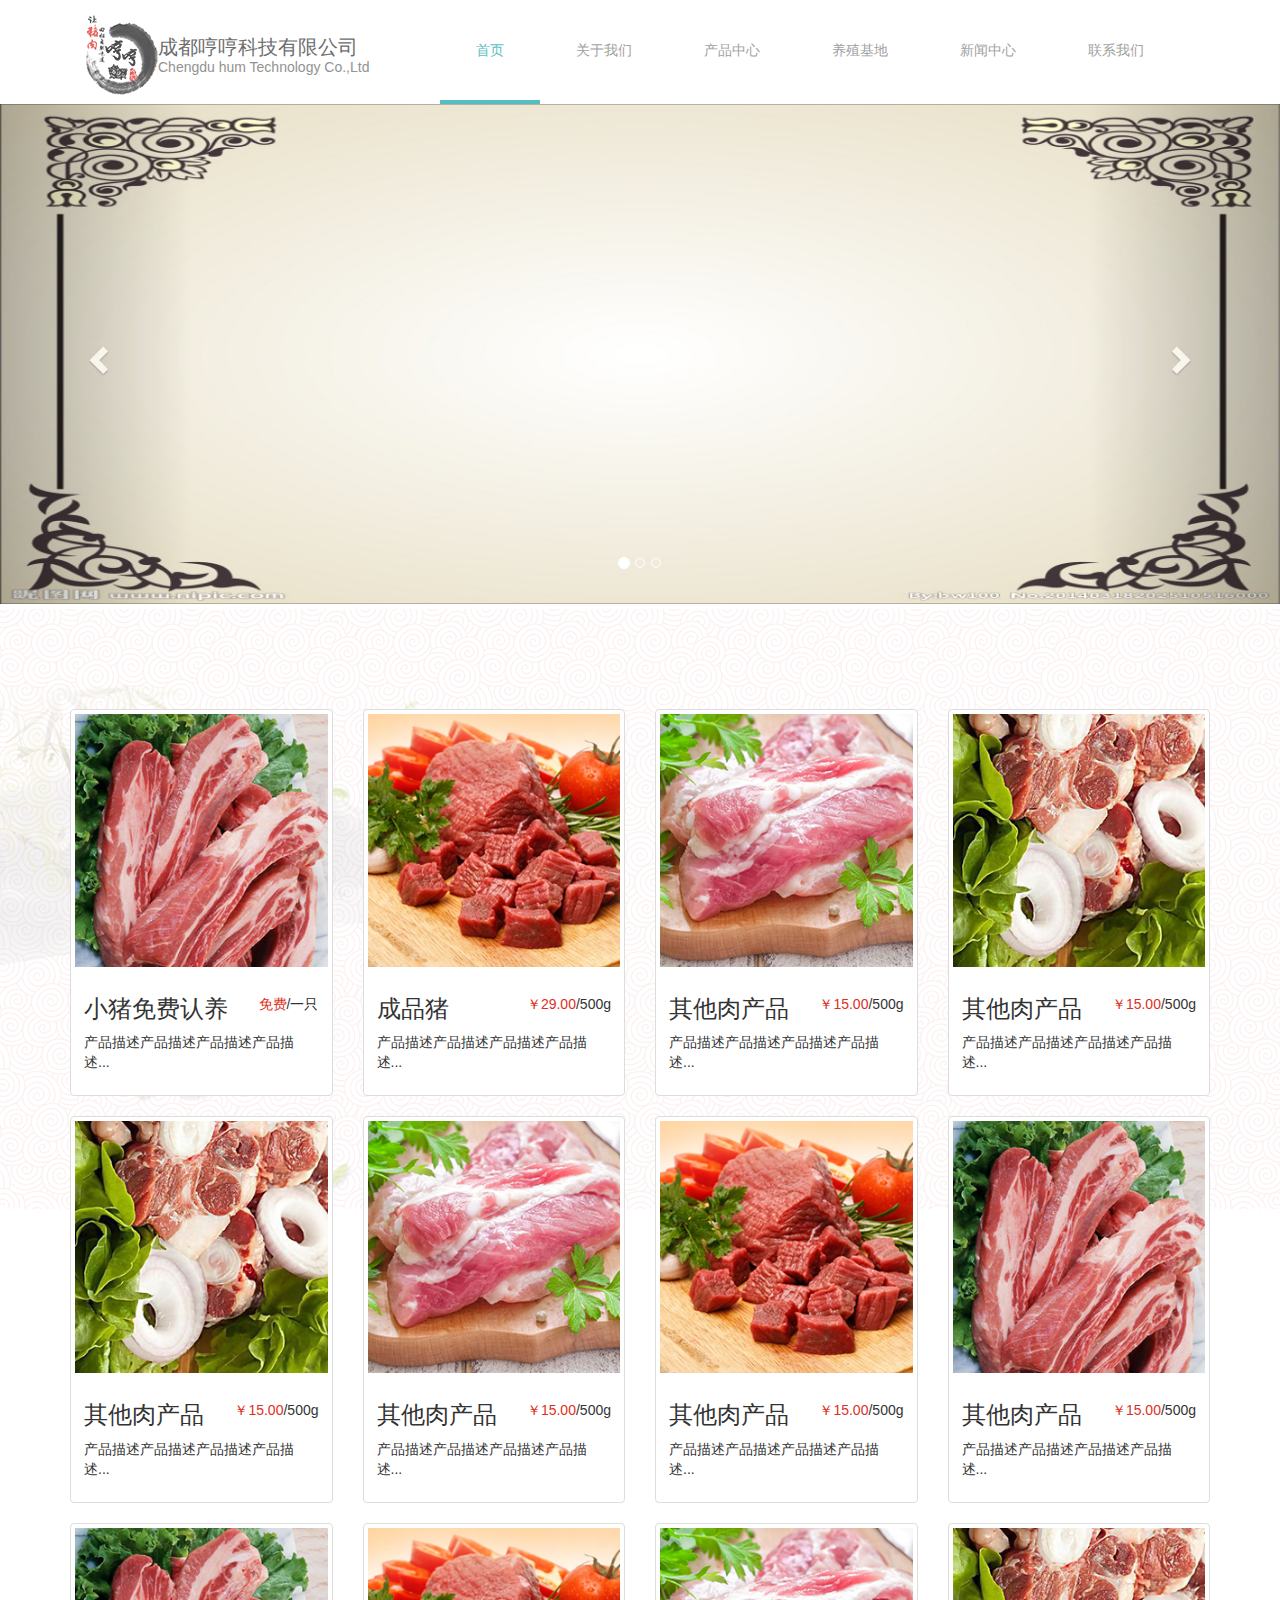
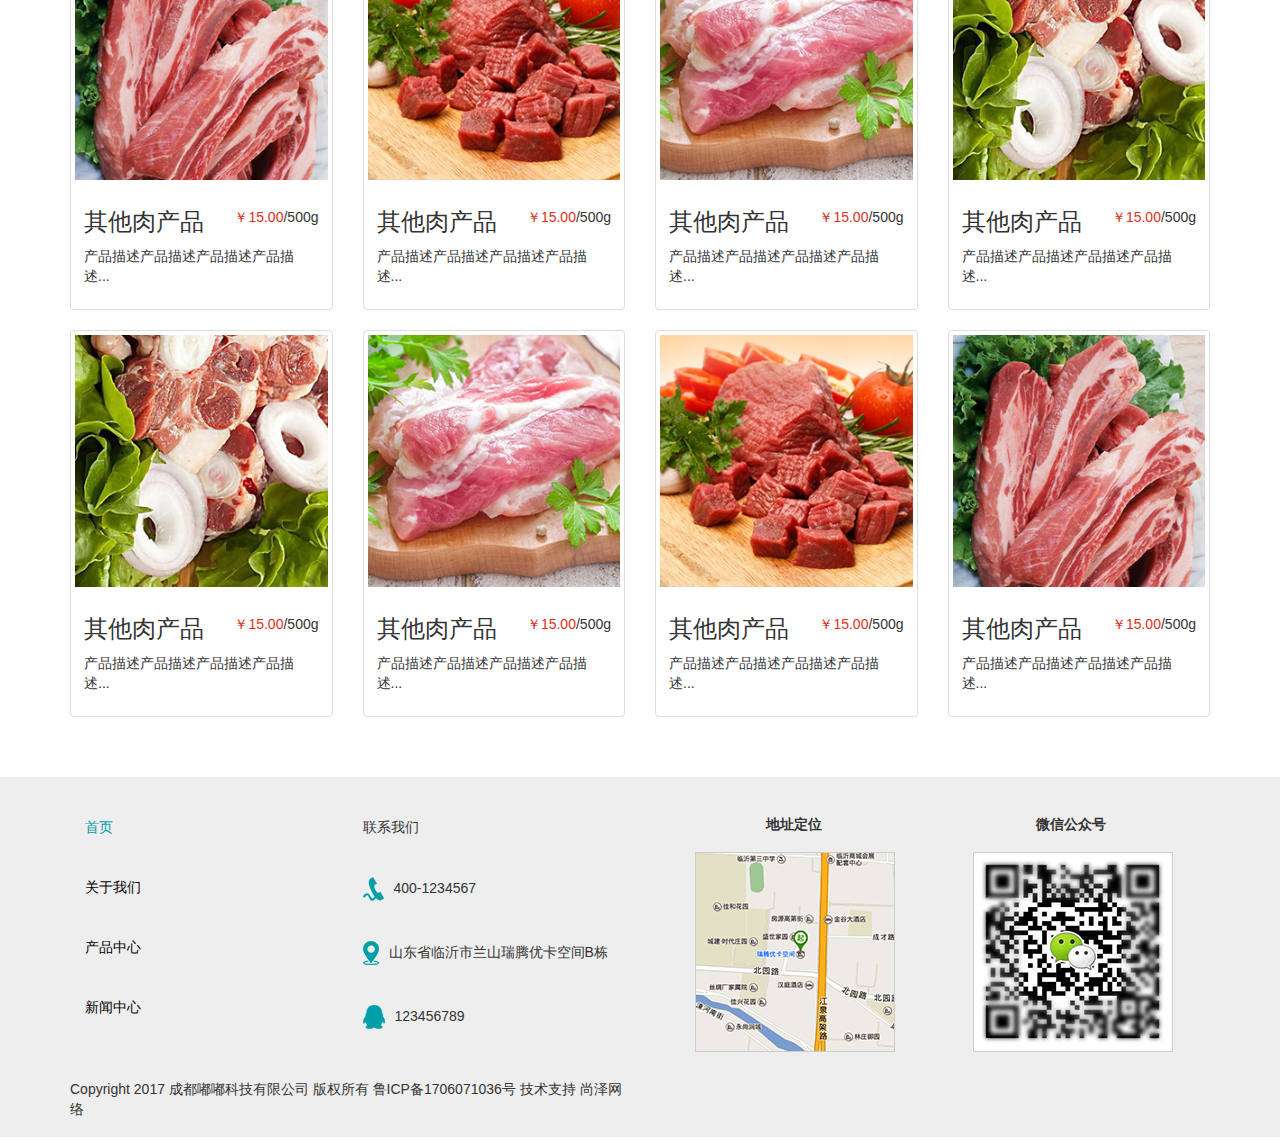
<file: product.html>
<!DOCTYPE html>
<html>
	<head>
		<meta charset="UTF-8">
		<title></title>
		<link rel="stylesheet" href="css/header.css" />
		<link rel="stylesheet" href="css/footer.css" />
		<link rel="stylesheet" href="css/bootstrap.min.css" />
		<link rel="stylesheet" href="css/product.css" />
		<script src="http://cdn.static.runoob.com/libs/jquery/2.1.1/jquery.min.js"></script>
		<script src="js/bootstrap.min.js" type="text/javascript" charset="utf-8"></script>
	</head>
	<body>
		<iframe src="header.html" width="100%" height="604" frameborder="0" scrolling="no"></iframe>
			<div class="container-fluid beijing1">
				<div class="container">
					<div class="row diyi">
					  <div class="col-md-3">
					    <a href="#" class="thumbnail">
					      <img src="img/1-1产品图1.png" alt="...">
					      	<div class="caption">
						        <h3 class="fudong">小猪免费认养 </h3><span class="pull-right"><span class="yanse">免费</span>/一只</span><br />
						        <p>产品描述产品描述产品描述产品描述...</p>
					      	</div>
					    </a>
					  </div>
					  <div class="col-md-3">
					    <a href="#" class="thumbnail">
					      <img src="img/1-1产品图2.png" alt="...">
					      	<div class="caption">
						        <h3 class="fudong">成品猪 </h3><span class="pull-right"><span class="yanse">￥29.00</span>/500g</span><br />
						        <p>产品描述产品描述产品描述产品描述...</p>
					      	</div>
					    </a>
					  </div>
					  <div class="col-md-3">
					    <a href="#" class="thumbnail">
					      <img src="img/1-1产品图3.png" alt="...">
					      	<div class="caption">
						        <h3 class="fudong">其他肉产品</h3><span class="pull-right"><span class="yanse">￥15.00</span>/500g</span><br />
						        <p>产品描述产品描述产品描述产品描述...</p>
					      	</div>
					    </a>
					  </div>
					  <div class="col-md-3">
					    <a href="#" class="thumbnail">
					      <img src="img/1-1产品图4.png" alt="...">
					      	<div class="caption">
						        <h3 class="fudong">其他肉产品</h3><span class="pull-right"><span class="yanse">￥15.00</span>/500g</span><br />
						        <p>产品描述产品描述产品描述产品描述...</p>
					      	</div>
					    </a>
					  </div>
					</div>
					<div class="row">
					  <div class="col-md-3">
					    <a href="#" class="thumbnail">
					      <img src="img/1-1产品图4.png" alt="...">
					      	<div class="caption">
						        <h3 class="fudong">其他肉产品</h3><span class="pull-right"><span class="yanse">￥15.00</span>/500g</span><br />
						        <p>产品描述产品描述产品描述产品描述...</p>
					      	</div>
					    </a>
					  </div>
					  <div class="col-md-3">
					    <a href="#" class="thumbnail">
					      <img src="img/1-1产品图3.png" alt="...">
					      	<div class="caption">
						        <h3 class="fudong">其他肉产品</h3><span class="pull-right"><span class="yanse">￥15.00</span>/500g</span><br />
						        <p>产品描述产品描述产品描述产品描述...</p>
					      	</div>
					    </a>
					  </div>
					  <div class="col-md-3">
					    <a href="#" class="thumbnail">
					      <img src="img/1-1产品图2.png" alt="...">
					      	<div class="caption">
						        <h3 class="fudong">其他肉产品</h3><span class="pull-right"><span class="yanse">￥15.00</span>/500g</span><br />
						        <p>产品描述产品描述产品描述产品描述...</p>
					      	</div>
					    </a>
					  </div>
					  <div class="col-md-3">
					    <a href="#" class="thumbnail">
					      <img src="img/1-1产品图1.png" alt="...">
					      	<div class="caption">
						        <h3 class="fudong">其他肉产品</h3><span class="pull-right"><span class="yanse">￥15.00</span>/500g</span><br />
						        <p>产品描述产品描述产品描述产品描述...</p>
					      	</div>
					    </a>
					  </div>
					</div>
					<div class="row">
					  <div class="col-md-3">
					    <a href="#" class="thumbnail">
					      <img src="img/1-1产品图1.png" alt="...">
					      	<div class="caption">
						        <h3 class="fudong">其他肉产品</h3><span class="pull-right"><span class="yanse">￥15.00</span>/500g</span><br />
						        <p>产品描述产品描述产品描述产品描述...</p>
					      	</div>
					    </a>
					  </div>
					  <div class="col-md-3">
					    <a href="#" class="thumbnail">
					      <img src="img/1-1产品图2.png" alt="...">
					      	<div class="caption">
						        <h3 class="fudong">其他肉产品</h3><span class="pull-right"><span class="yanse">￥15.00</span>/500g</span><br />
						        <p>产品描述产品描述产品描述产品描述...</p>
					      	</div>
					    </a>
					  </div>
					  <div class="col-md-3">
					    <a href="#" class="thumbnail">
					      <img src="img/1-1产品图3.png" alt="...">
					      	<div class="caption">
						        <h3 class="fudong">其他肉产品</h3><span class="pull-right"><span class="yanse">￥15.00</span>/500g</span><br />
						        <p>产品描述产品描述产品描述产品描述...</p>
					      	</div>
					    </a>
					  </div>
					  <div class="col-md-3">
					    <a href="#" class="thumbnail">
					      <img src="img/1-1产品图4.png" alt="...">
					      	<div class="caption">
						        <h3 class="fudong">其他肉产品</h3><span class="pull-right"><span class="yanse">￥15.00</span>/500g</span><br />
						        <p>产品描述产品描述产品描述产品描述...</p>
					      	</div>
					    </a>
					  </div>
					</div>
					<div class="row disi">
					  <div class="col-md-3">
					    <a href="#" class="thumbnail">
					      <img src="img/1-1产品图4.png" alt="...">
					      	<div class="caption">
						        <h3 class="fudong">其他肉产品</h3><span class="pull-right"><span class="yanse">￥15.00</span>/500g</span><br />
						        <p>产品描述产品描述产品描述产品描述...</p>
					      	</div>
					    </a>
					  </div>
					  <div class="col-md-3">
					    <a href="#" class="thumbnail">
					      <img src="img/1-1产品图3.png" alt="...">
					      	<div class="caption">
						        <h3 class="fudong">其他肉产品</h3><span class="pull-right"><span class="yanse">￥15.00</span>/500g</span><br />
						        <p>产品描述产品描述产品描述产品描述...</p>
					      	</div>
					    </a>
					  </div>
					  <div class="col-md-3">
					    <a href="#" class="thumbnail">
					      <img src="img/1-1产品图2.png" alt="...">
					      	<div class="caption">
						        <h3 class="fudong">其他肉产品</h3><span class="pull-right"><span class="yanse">￥15.00</span>/500g</span><br />
						        <p>产品描述产品描述产品描述产品描述...</p>
					      	</div>
					    </a>
					  </div>
					  <div class="col-md-3">
					    <a href="#" class="thumbnail">
					      <img src="img/1-1产品图1.png" alt="...">
					      	<div class="caption">
						        <h3 class="fudong">其他肉产品</h3><span class="pull-right"><span class="yanse">￥15.00</span>/500g</span><br />
						        <p>产品描述产品描述产品描述产品描述...</p>
					      	</div>
					    </a>
					  </div>
					</div>
				</div>
			</div>
		<iframe src="footer.html" width="100%" height="360" frameborder="0" scrolling="no"></iframe>
	</body>
</html>
</file>
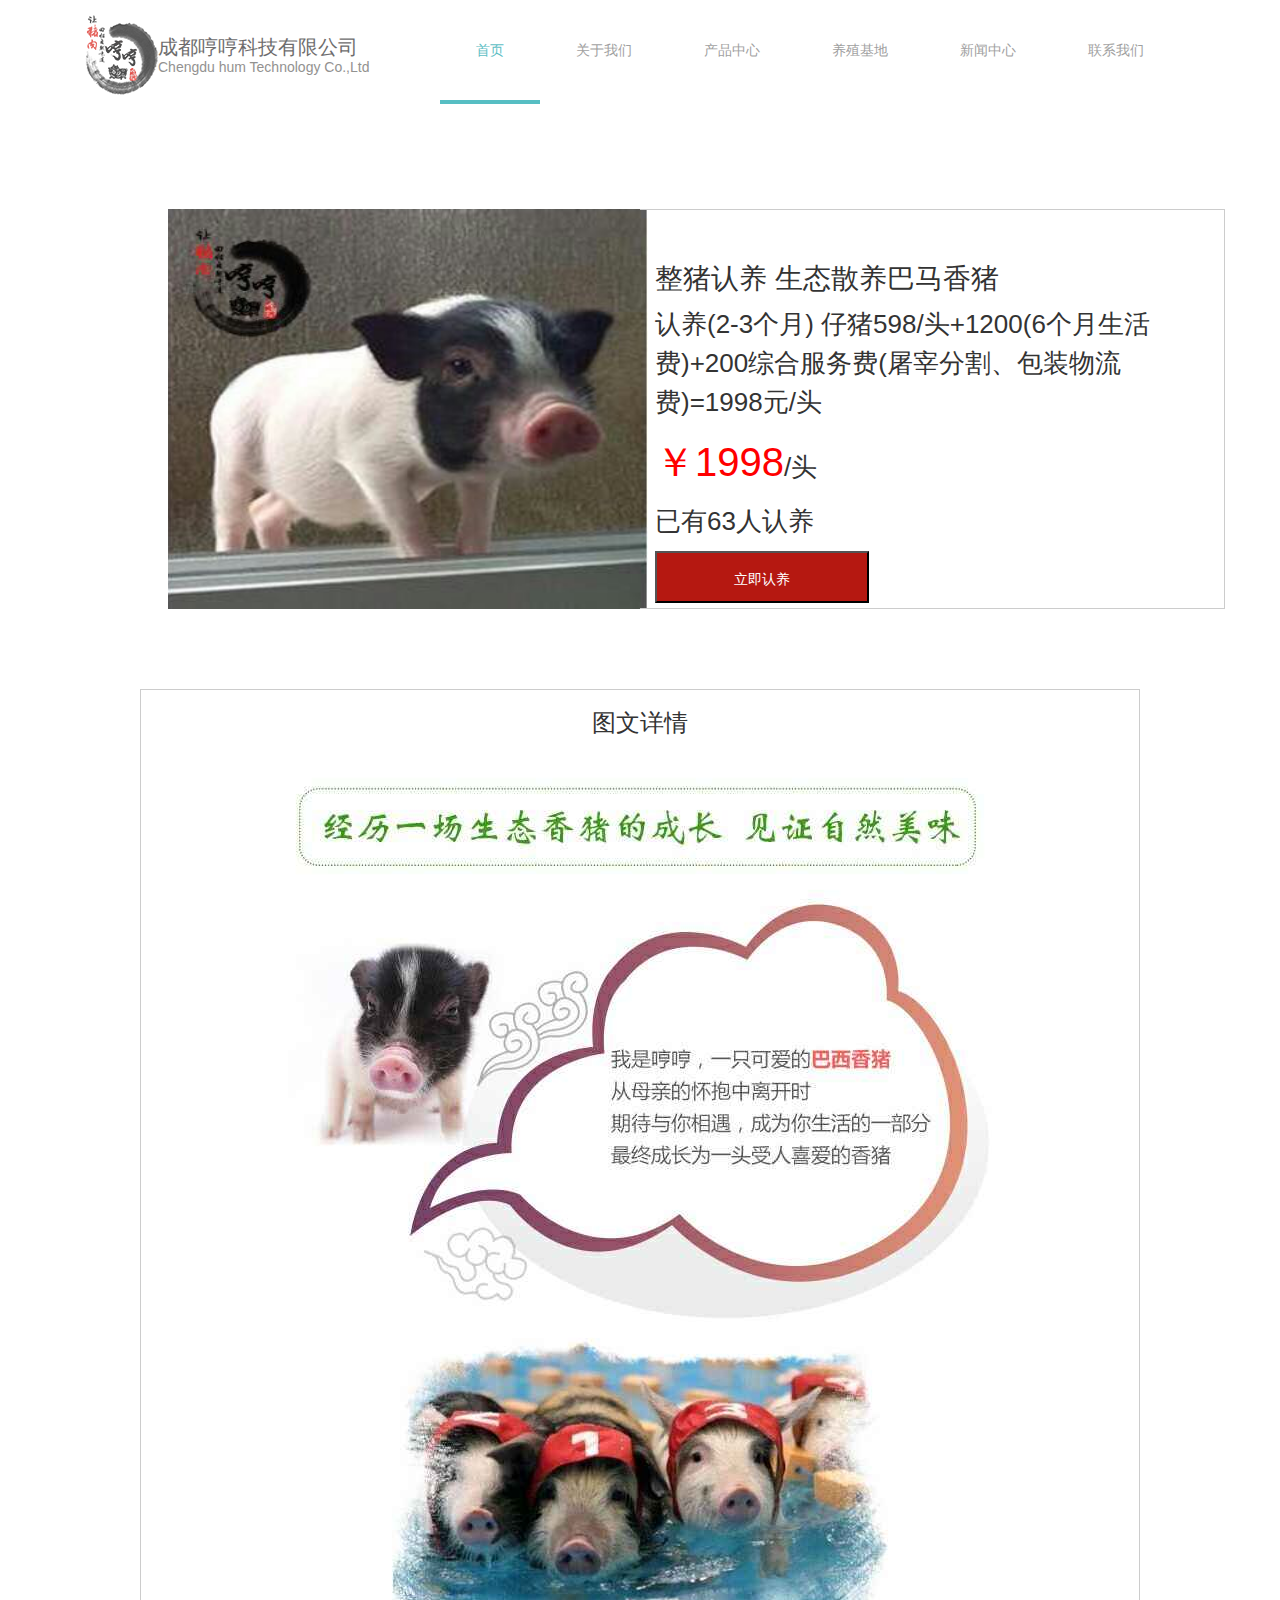
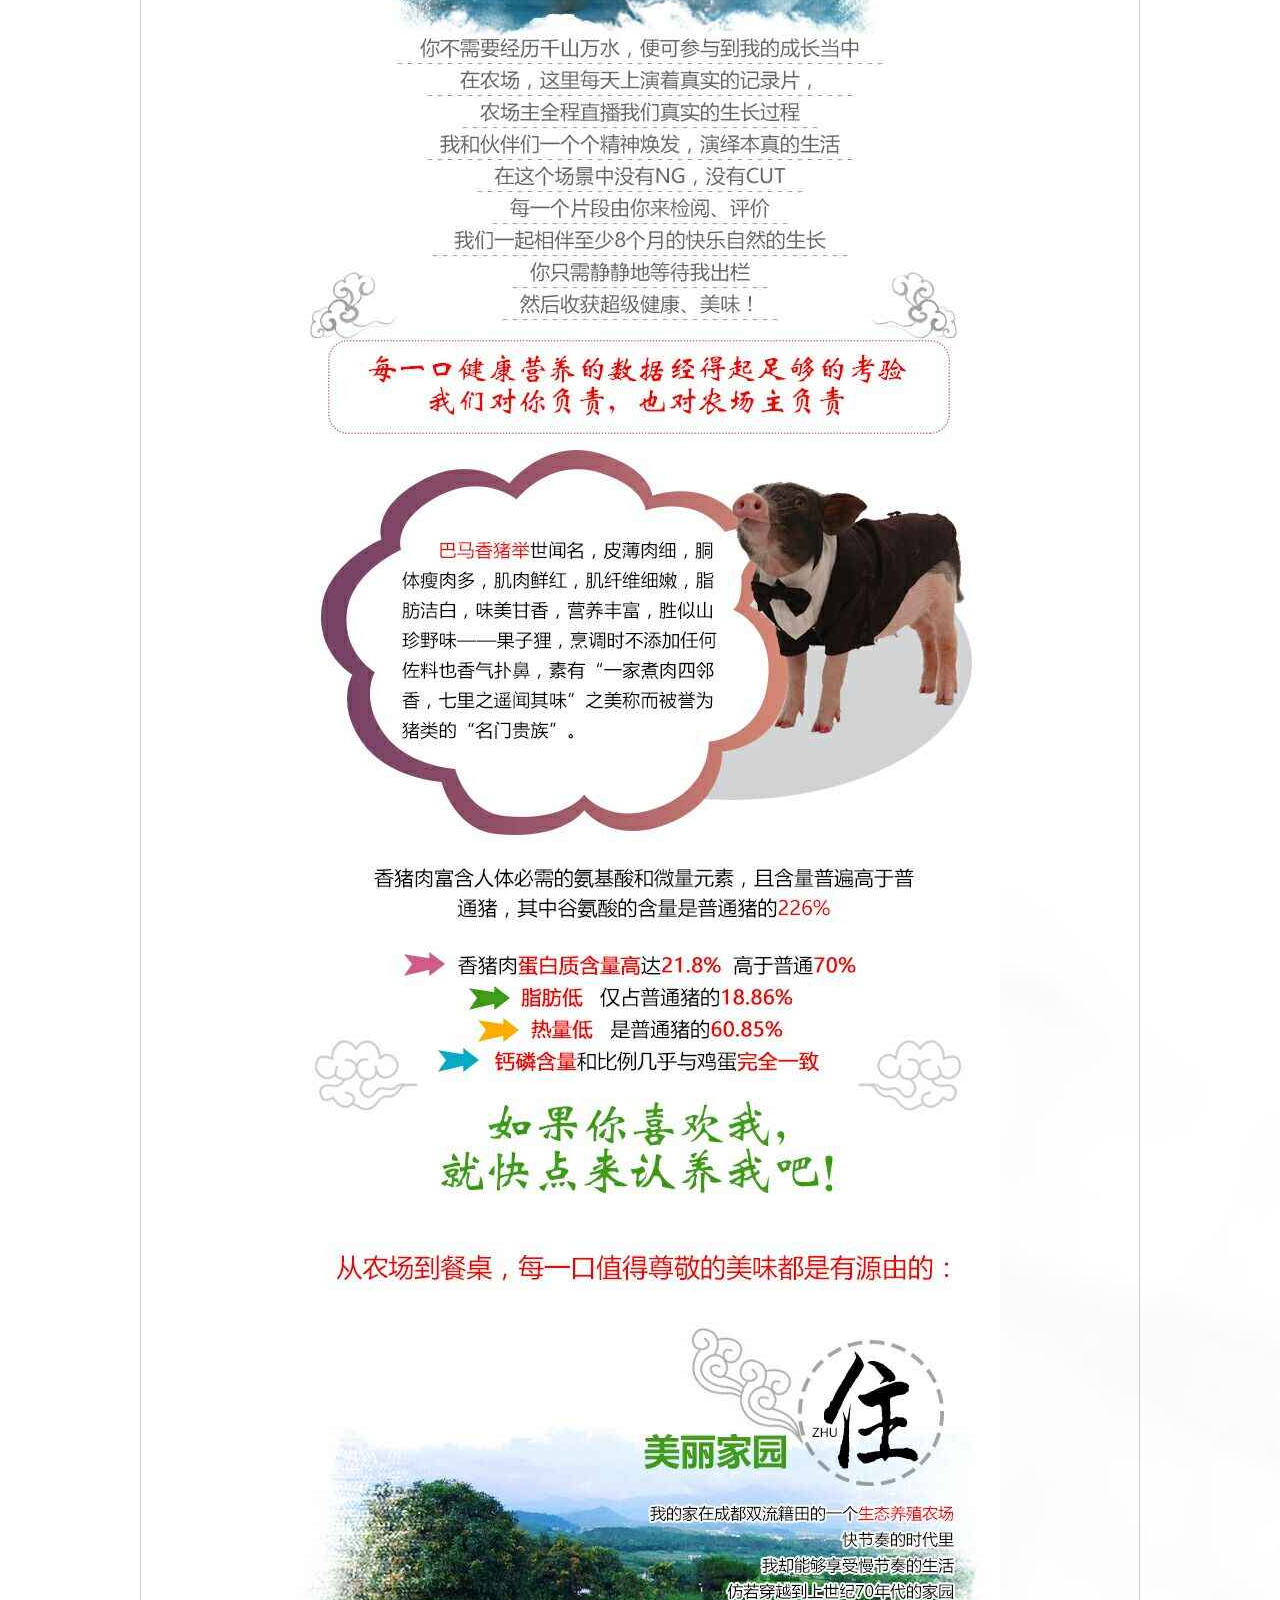
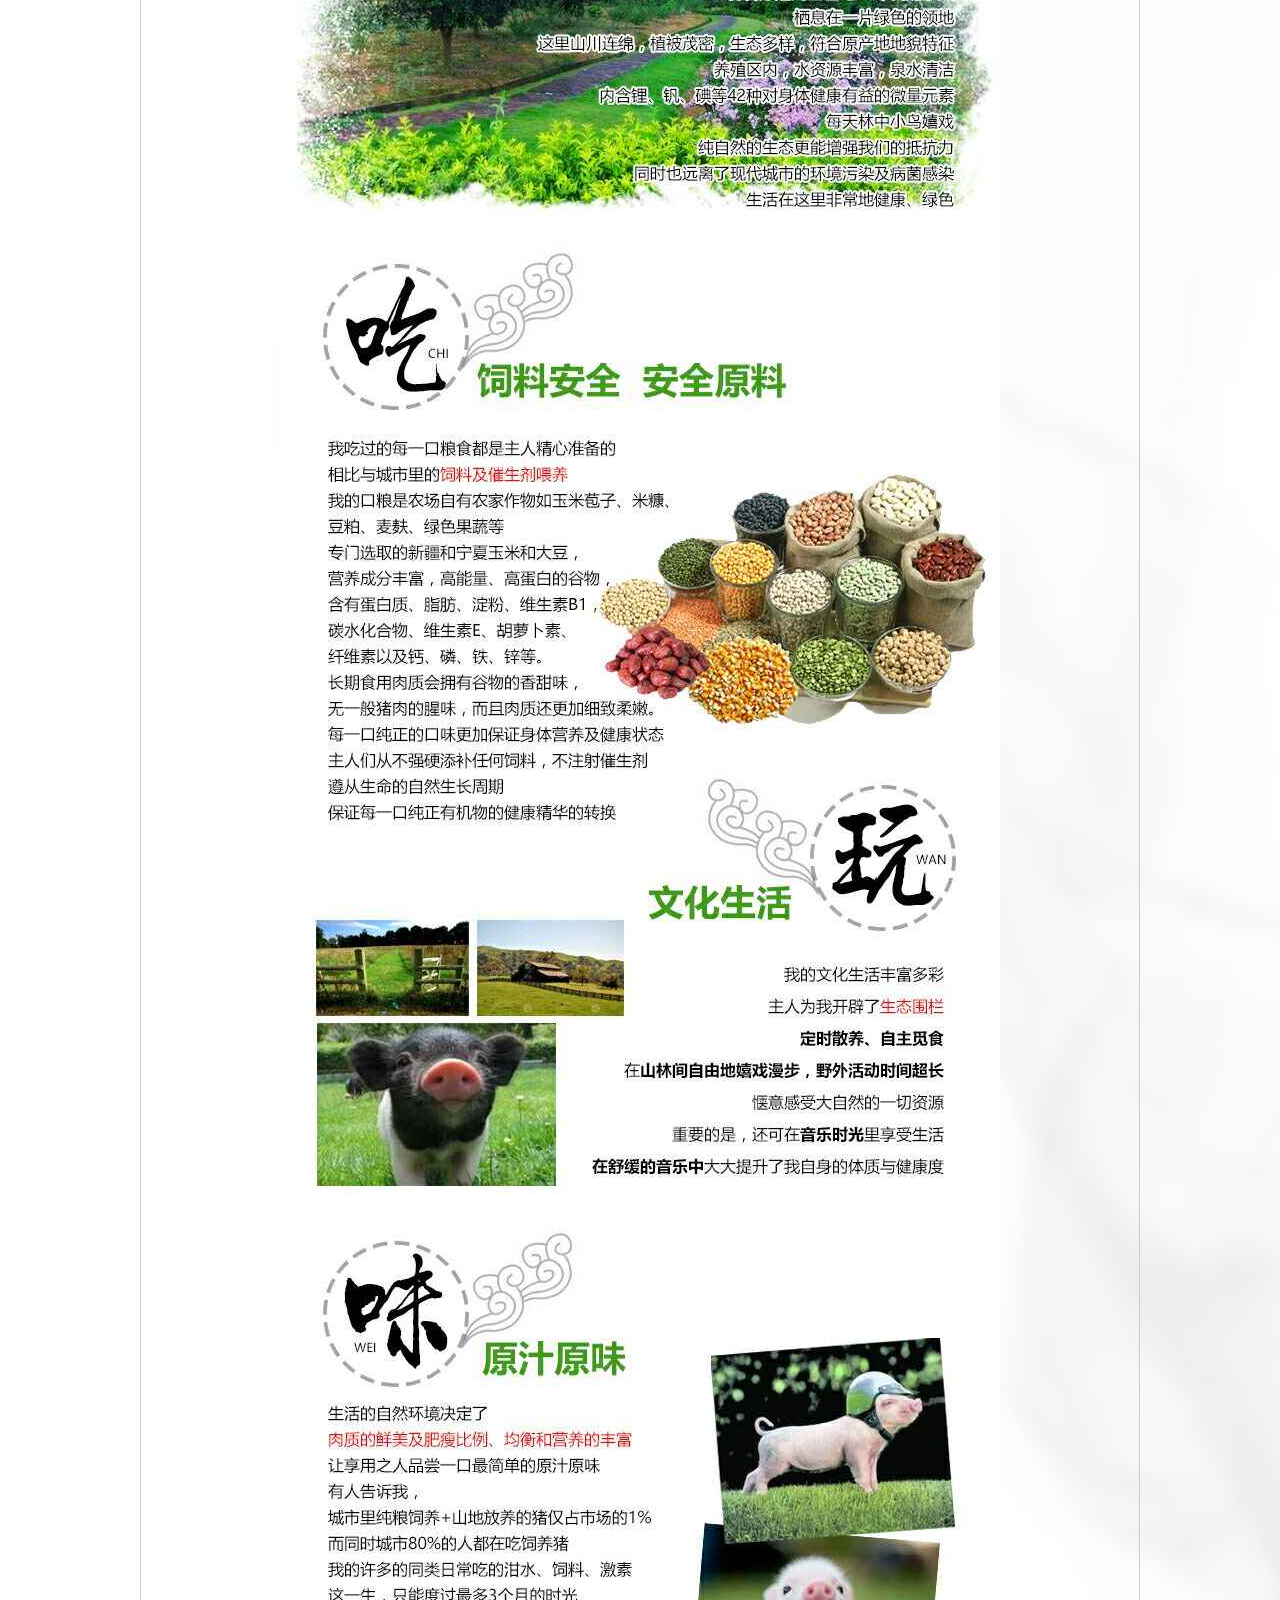
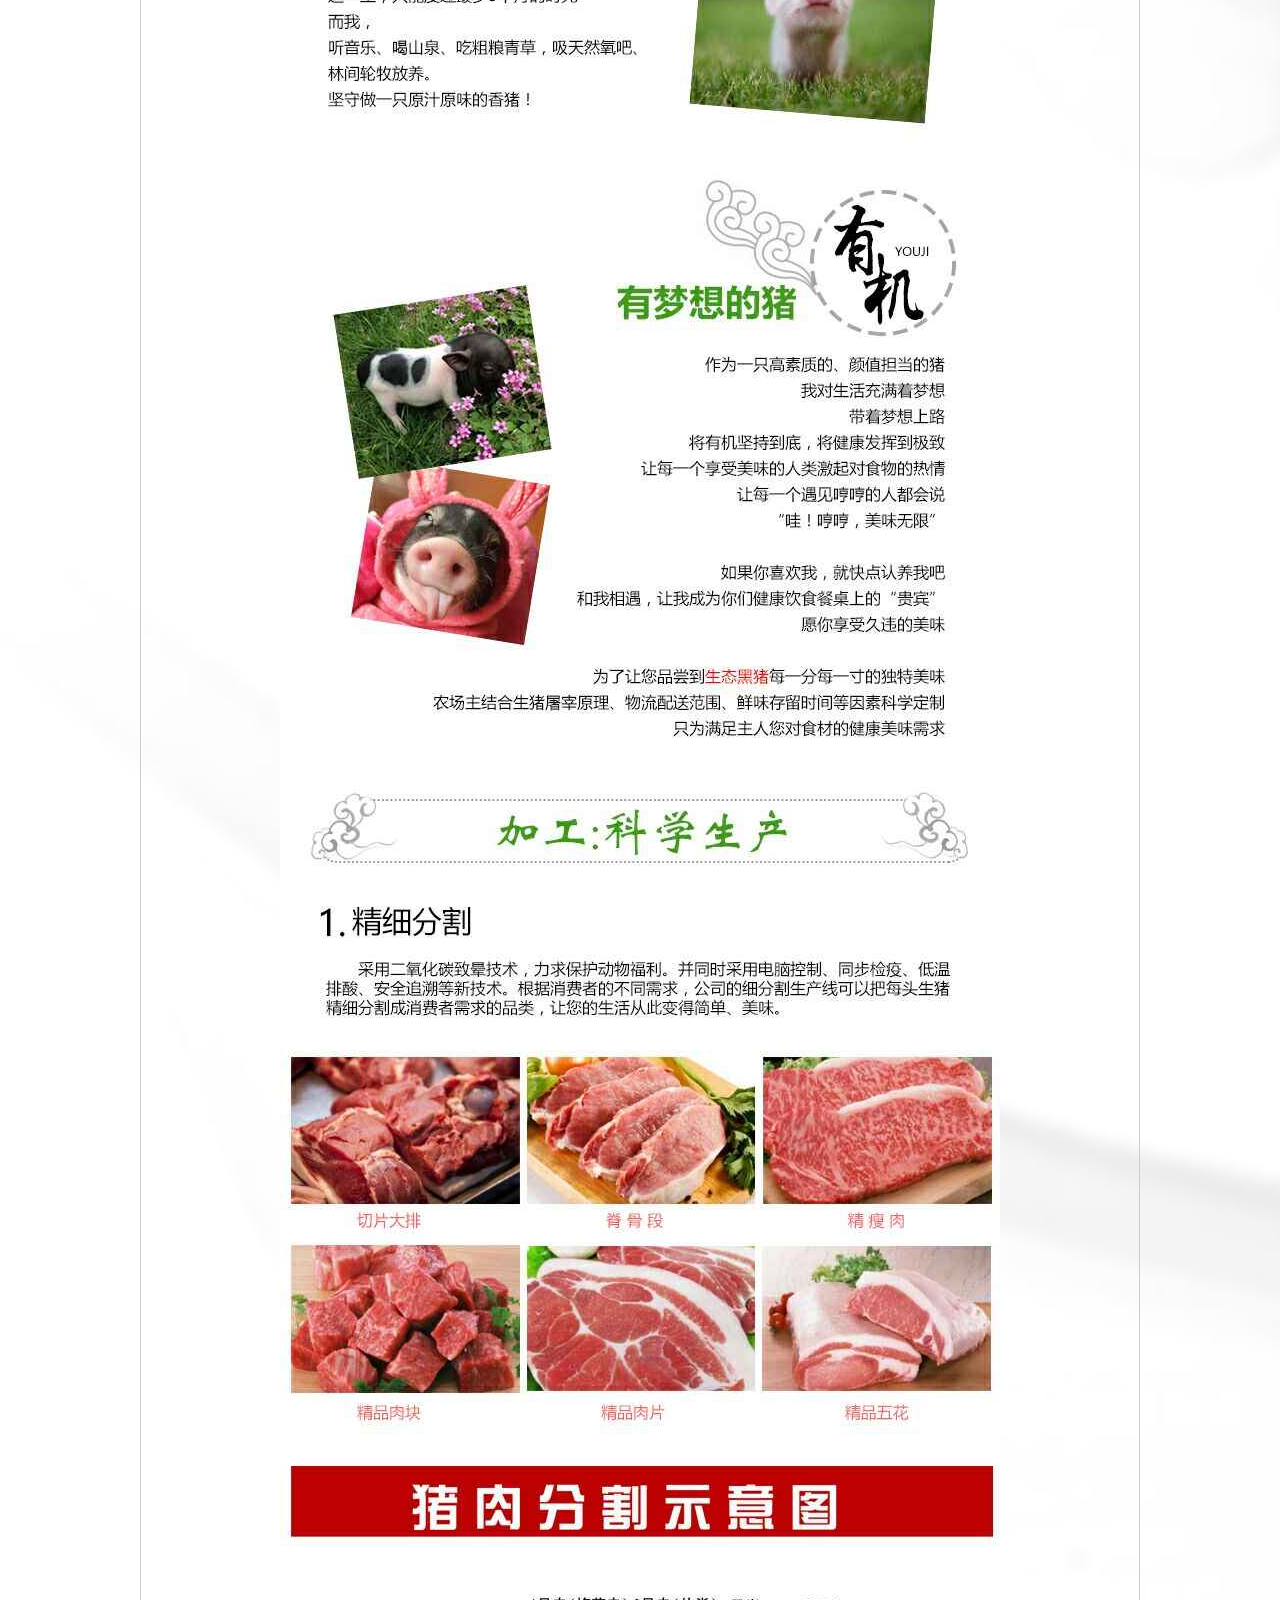
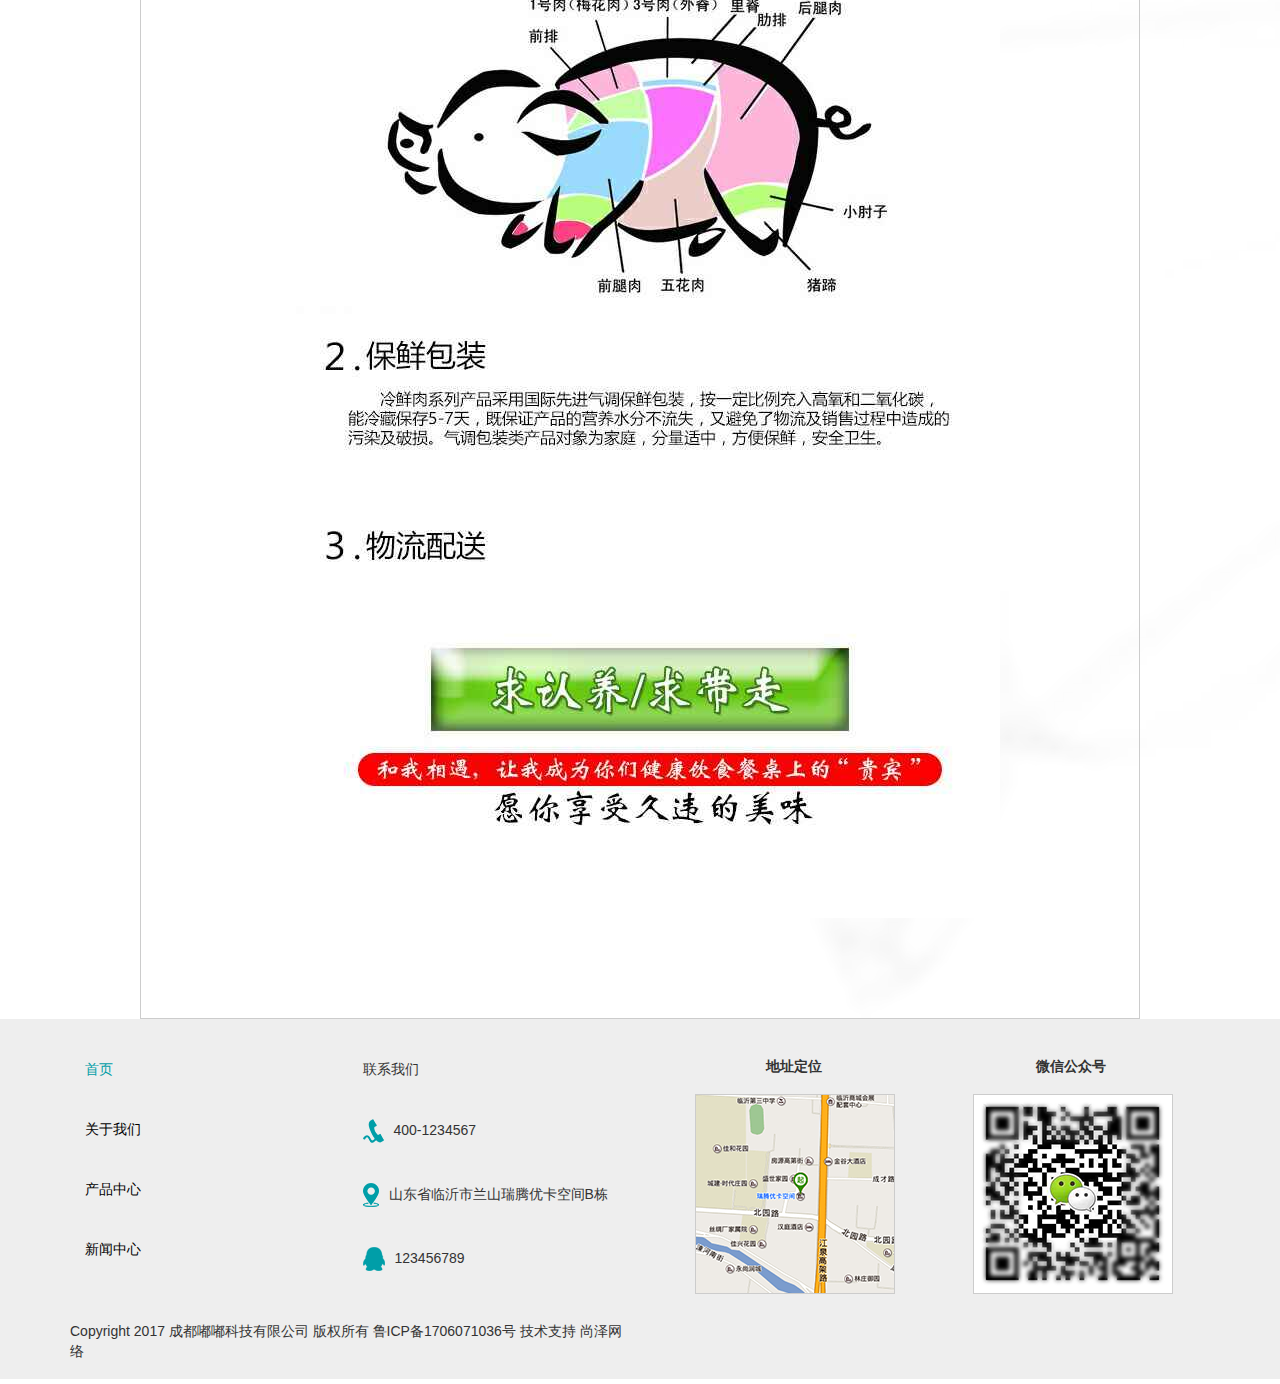
<file: product_detail.html>
<!DOCTYPE html>
<html>
	<head>
		<meta charset="UTF-8">
		<title></title>
		<link rel="stylesheet" href="css/header.css" />
		<link rel="stylesheet" href="css/footer.css" />
		<link rel="stylesheet" href="css/bootstrap.min.css" />
		<link rel="stylesheet" href="css/product_detail.css" />
		<script src="http://cdn.static.runoob.com/libs/jquery/2.1.1/jquery.min.js"></script>
		<script src="js/bootstrap.min.js" type="text/javascript" charset="utf-8"></script>
		<style>
			.zhutu2{
				background: url(img/xiaozhu_03.png) no-repeat;
				background-size: 480px 400px;
				width: 480px;
				height: 400px;
			}
			.youwen2{
				margin-top: 100px;
				line-height: 3.5;
				margin-bottom: 80px;
				position: relative;
			}
			.youwen2 h4{
				font-size: 28px;
				margin-top: 54px;
			}
			.youwen2 p{
				font-size: 26px;
				line-height: 1.5;
				font-weight: normal;
			}
			.youwen2 p:nth-of-type(2) span{
				color: red;
				font-size: 40px;
			}
			.youwen2 button{
				width: 214px;
				height: 52px;
				background: #b51811;
				color: #fff;
				text-align: center;
				line-height: 52px;
				margin-bottom: 5px;
			}
			.youwen2{
				border: 1px solid #ccc;
				border-left: none;
			}
		</style>
		<!--<script src="js/vue.js"></script>-->
	</head>
	<body>
		<iframe src="header_1.html" width="100%" height="104" frameborder="0" scrolling="no"></iframe>
		<div class="container-fluid beijing">
			<div class="container">
				<div class="row">
					<div class="col-md-5 col-md-offset-1 zuotu">
						<!--<img src="img/2-2图片1_03.png"/>-->
						<div class="zhutu2"></div>
					</div>
					<div class="col-md-6 youwen2">
						<h4>整猪认养  生态散养巴马香猪</h4>
						<p style="font-size: 26px;line-height: 1.5;">认养(2-3个月) 仔猪598/头+1200(6个月生活费)+200综合服务费(屠宰分割、包装物流费)=1998元/头</p>
						<p><span>￥1998</span>/头</p>
						<p>已有63人认养</p>
						<button class="danji">立即认养</button>
						<div class="xiadan qiehuan">
							<p>请填写您的资料我们会尽快跟您联系发货</p>
							<p>姓名: &nbsp;&nbsp;&nbsp;&nbsp;&nbsp;&nbsp;&nbsp;<input type="text" placeholder="请输入您的姓名"/></p>
							<p>电话: &nbsp;&nbsp;&nbsp;&nbsp;&nbsp;&nbsp;&nbsp;<input type="text" placeholder="请填写您的电话"/></p>
							<p>收货地址: <input type="text" placeholder="请填写您的收货地址"/></p>
							<button>确认下单</button>
							<div class="xinxilan">
								<form action="">
									<h5>订单详情</h5>
									<p><span>姓名:</span><input type="text" disabled="disabled" value="嘟嘟生态散养现杀鲜猪肉后腿肉"/></p>
									<p><span>单价:</span>￥<input type="text" disabled="disabled" v-bind:value="price"/></p>
									<p><span>规格:</span><input type="text" disabled="disabled" value="选啥就是啥"/></p>
									<p><span>数量:</span><input type="text" disabled="disabled" v-bind:value="num"/>斤</p>
									<p><span>订单金额:</span>￥<input type="text" disabled="disabled" v-bind:value="total"/>元</p>
									<p><span>交易方式:</span>线下支付</p>
									<p><span>下单日期:</span>2017-6-10 08:30</p>
								</form>
							</div>
						</div>
					</div>
				</div>
				<div class="row tuwen">
					<h3>图文详情</h3>
					<!--<img src="img/2-2产品中心详情1_03.png" alt="" />
					<p>黑猪的生活环境</p>
					<img src="img/2-2产品中心详情2_03.png" alt=""/>
					<img src="img/2-2产品中心详情2_06.png" alt="" />-->
					<img src="img/222.jpg" alt="" />
				</div>
			</div>
		</div>
		<iframe src="footer.html" width="100%" height="360" frameborder="0" scrolling="no"></iframe>
		<script>
					$(function(){
						$('.danji').click(function(){
							$('.xiadan').toggleClass('qiehuan');
						})
					})
		</script>
	</body>
</html>
</file>
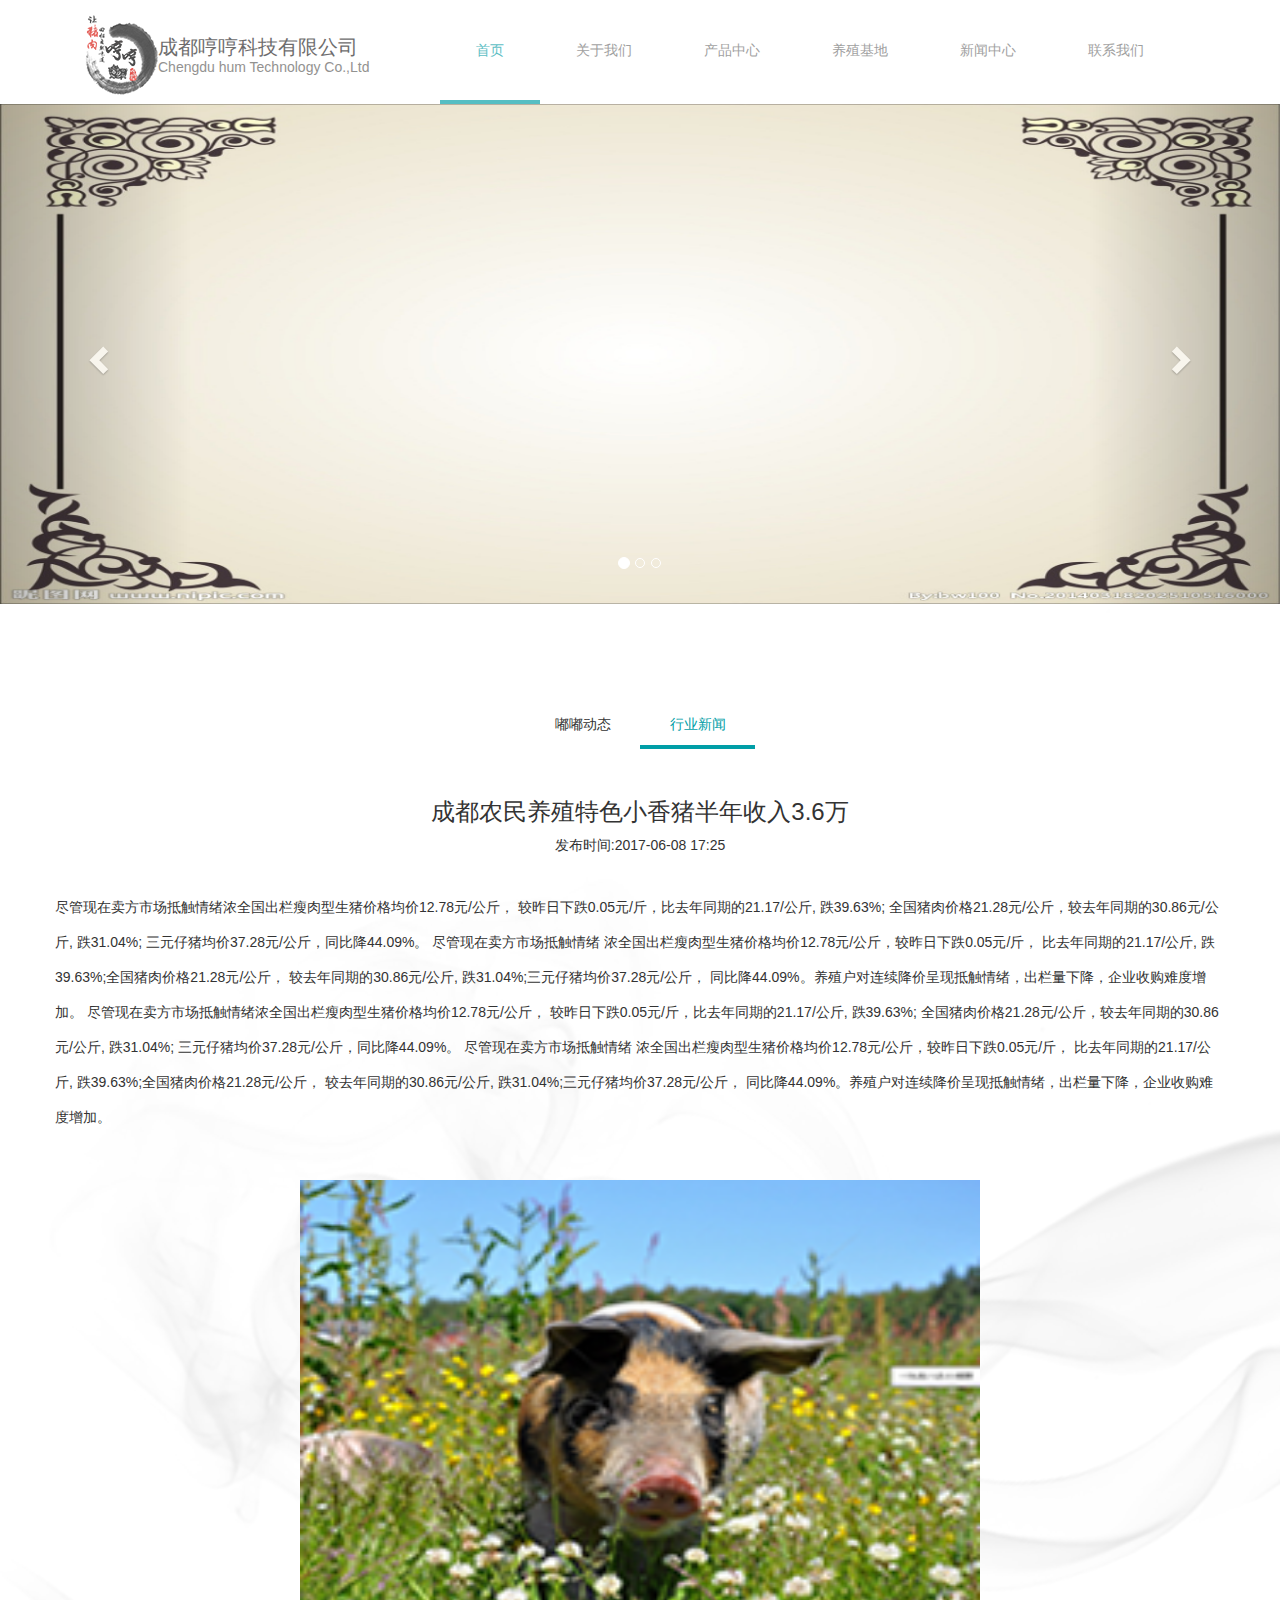
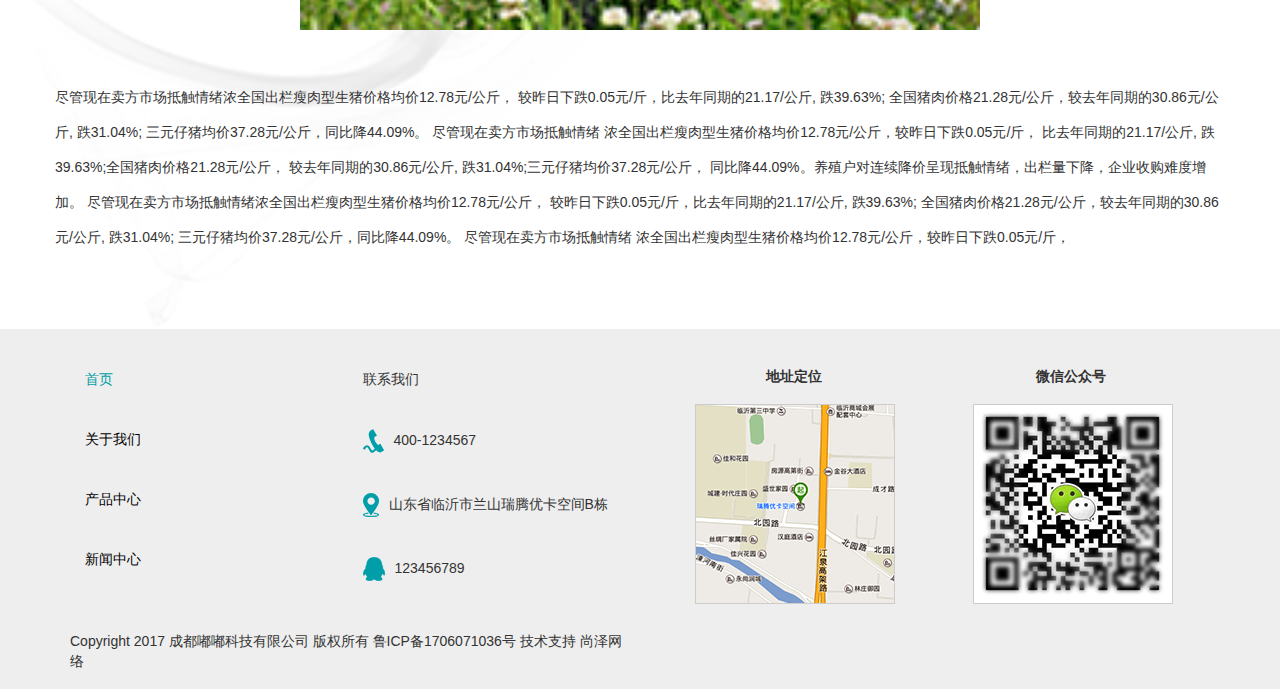
<file: xiangqing.html>
<!DOCTYPE html>
<html>
	<head>
		<meta charset="UTF-8">
		<title></title>
		<link rel="stylesheet" href="css/header.css" />
		<link rel="stylesheet" href="css/footer.css" />
		<link rel="stylesheet" href="css/bootstrap.min.css" />
		<link rel="stylesheet" href="css/xinwen.css" />
		<link rel="stylesheet" href="css/xiangqing.css" />
		<script src="http://cdn.static.runoob.com/libs/jquery/2.1.1/jquery.min.js"></script>
		<script src="js/bootstrap.min.js" type="text/javascript" charset="utf-8"></script>
	</head>
	<body>
		<iframe src="header.html" width="100%" height="604" frameborder="0" scrolling="no"></iframe>
		<div class="container-fluid xinwen">
			<div class="container">
				<div class="row">
					<ul class="title">
						<li>嘟嘟动态</li>
						<li class="active">行业新闻</li>
					</ul>
					<article>
						<h3>成都农民养殖特色小香猪半年收入3.6万</h3>
						<p>发布时间:2017-06-08&nbsp;17:25</p>
						<p>尽管现在卖方市场抵触情绪浓全国出栏瘦肉型生猪价格均价12.78元/公斤，
							较昨日下跌0.05元/斤，比去年同期的21.17/公斤, 跌39.63%;
							全国猪肉价格21.28元/公斤，较去年同期的30.86元/公斤, 跌31.04%;
							三元仔猪均价37.28元/公斤，同比降44.09%。 尽管现在卖方市场抵触情绪
							浓全国出栏瘦肉型生猪价格均价12.78元/公斤，较昨日下跌0.05元/斤，
							比去年同期的21.17/公斤, 跌39.63%;全国猪肉价格21.28元/公斤，
							较去年同期的30.86元/公斤, 跌31.04%;三元仔猪均价37.28元/公斤，
							同比降44.09%。养殖户对连续降价呈现抵触情绪，出栏量下降，企业收购难度增加。
						           尽管现在卖方市场抵触情绪浓全国出栏瘦肉型生猪价格均价12.78元/公斤，
							较昨日下跌0.05元/斤，比去年同期的21.17/公斤, 跌39.63%;
							全国猪肉价格21.28元/公斤，较去年同期的30.86元/公斤, 跌31.04%;
							三元仔猪均价37.28元/公斤，同比降44.09%。 尽管现在卖方市场抵触情绪
							浓全国出栏瘦肉型生猪价格均价12.78元/公斤，较昨日下跌0.05元/斤，
							比去年同期的21.17/公斤, 跌39.63%;全国猪肉价格21.28元/公斤，
							较去年同期的30.86元/公斤, 跌31.04%;三元仔猪均价37.28元/公斤，
							同比降44.09%。养殖户对连续降价呈现抵触情绪，出栏量下降，企业收购难度增加。
						</p>
						<img src="img/1-4图片2.png" width="680" height="450"/>
						<p>
							尽管现在卖方市场抵触情绪浓全国出栏瘦肉型生猪价格均价12.78元/公斤，
							较昨日下跌0.05元/斤，比去年同期的21.17/公斤, 跌39.63%;
							全国猪肉价格21.28元/公斤，较去年同期的30.86元/公斤, 跌31.04%;
							三元仔猪均价37.28元/公斤，同比降44.09%。 尽管现在卖方市场抵触情绪
							浓全国出栏瘦肉型生猪价格均价12.78元/公斤，较昨日下跌0.05元/斤，
							比去年同期的21.17/公斤, 跌39.63%;全国猪肉价格21.28元/公斤，
							较去年同期的30.86元/公斤, 跌31.04%;三元仔猪均价37.28元/公斤，
							同比降44.09%。养殖户对连续降价呈现抵触情绪，出栏量下降，企业收购难度增加。
						           尽管现在卖方市场抵触情绪浓全国出栏瘦肉型生猪价格均价12.78元/公斤，
							较昨日下跌0.05元/斤，比去年同期的21.17/公斤, 跌39.63%;
							全国猪肉价格21.28元/公斤，较去年同期的30.86元/公斤, 跌31.04%;
							三元仔猪均价37.28元/公斤，同比降44.09%。 尽管现在卖方市场抵触情绪
							浓全国出栏瘦肉型生猪价格均价12.78元/公斤，较昨日下跌0.05元/斤，
						</p>
					</article>
				</div>
			</div>
		</div>
		<script>
			$(function(){
				$('.xinwen ul.title li').hover(function(){
					$(this).addClass('active').siblings('li').removeClass('active');
				})
			})
		</script>
		<iframe src="footer.html" width="100%" height="360" frameborder="0" scrolling="no"></iframe>
	</body>
</html>
</file>
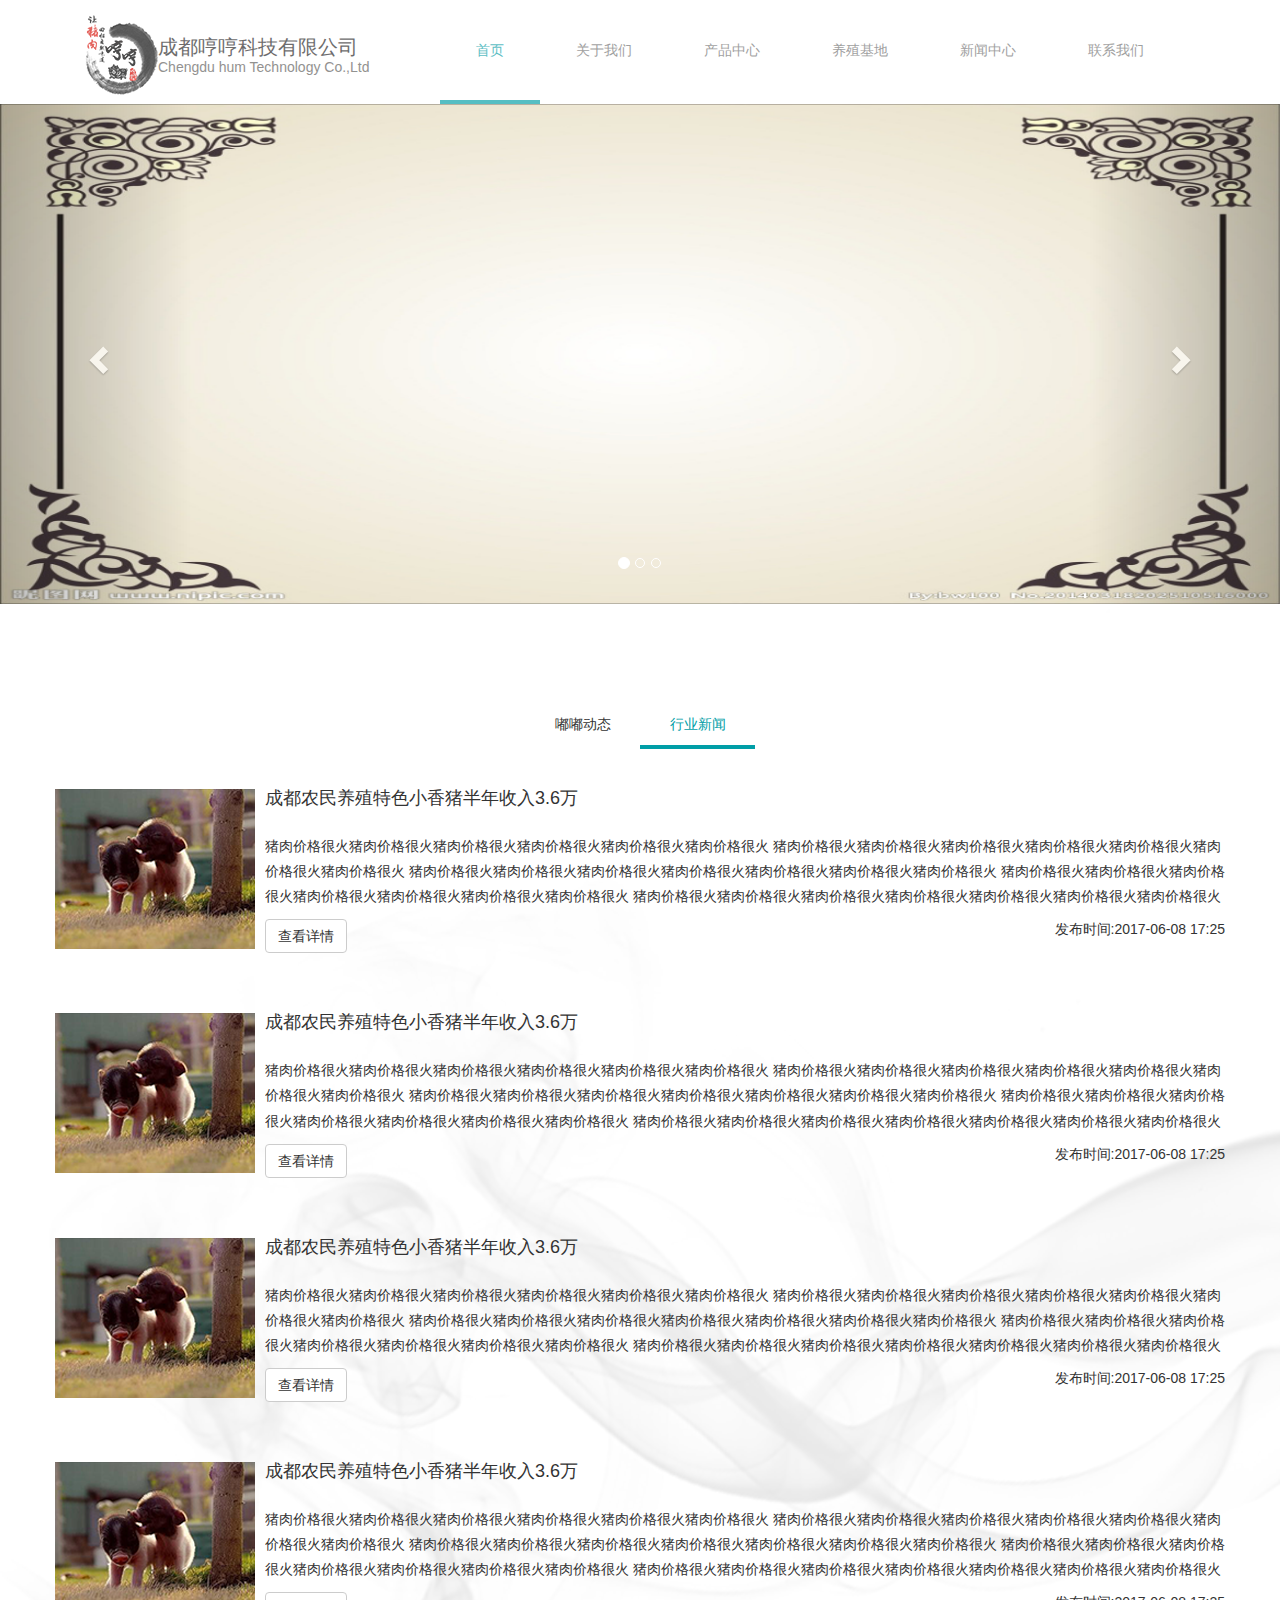
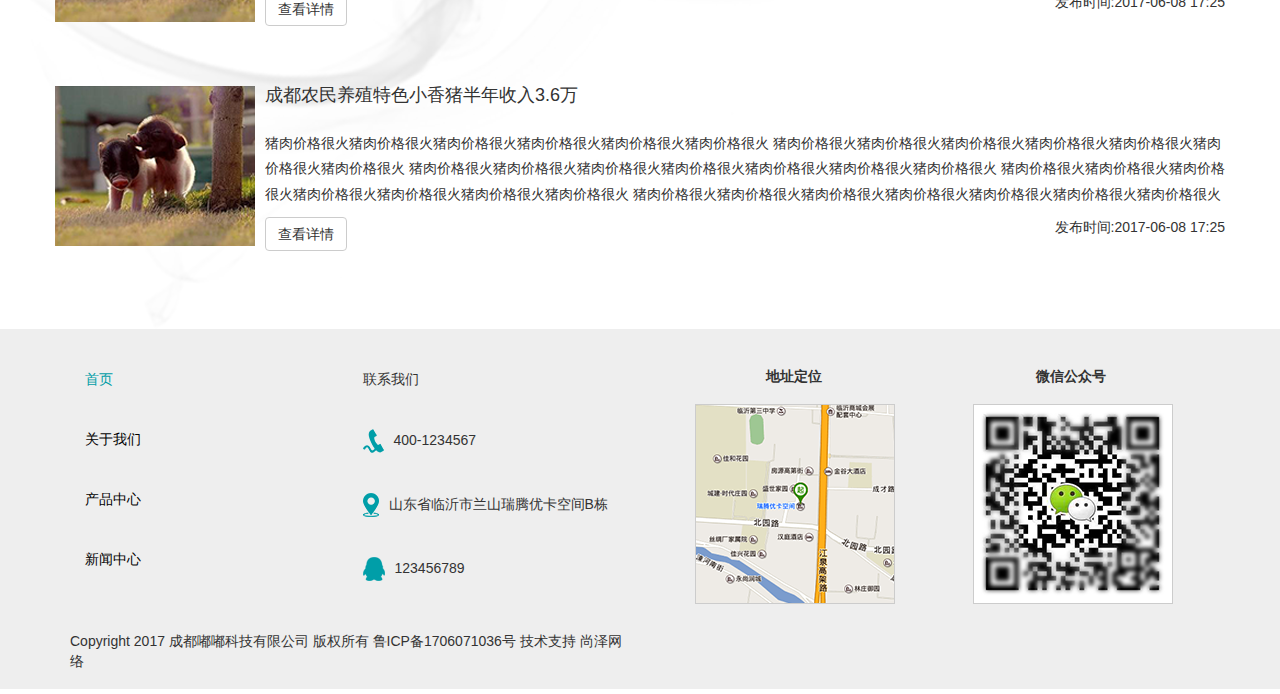
<file: xinwen.html>
<!DOCTYPE html>
<html>
	<head>
		<meta charset="UTF-8">
		<title></title>
		<link rel="stylesheet" href="css/header.css" />
		<link rel="stylesheet" href="css/footer.css" />
		<link rel="stylesheet" href="css/bootstrap.min.css" />
		<link rel="stylesheet" href="css/xinwen.css" />
		<script src="http://cdn.static.runoob.com/libs/jquery/2.1.1/jquery.min.js"></script>
		<script src="js/bootstrap.min.js" type="text/javascript" charset="utf-8"></script>
	</head>
	<body>
		<iframe src="header.html" width="100%" height="604" frameborder="0" scrolling="no"></iframe>
		<div class="container-fluid xinwen">
			<div class="container">
				<div class="row">
					<ul class="title">
						<li>嘟嘟动态</li>
						<li class="active">行业新闻</li>
					</ul>
					<div class="media wenzhang">
					  <div class="media-left">
					    <a href="#">
					      <img class="media-object" src="img/1-4图片1.png" alt="...">
					    </a>
					  </div>
					  <div class="media-body">
					    <h4 class="media-heading">成都农民养殖特色小香猪半年收入3.6万</h4>
					    <p>猪肉价格很火猪肉价格很火猪肉价格很火猪肉价格很火猪肉价格很火猪肉价格很火
						    猪肉价格很火猪肉价格很火猪肉价格很火猪肉价格很火猪肉价格很火猪肉价格很火猪肉价格很火
						    猪肉价格很火猪肉价格很火猪肉价格很火猪肉价格很火猪肉价格很火猪肉价格很火猪肉价格很火
						    猪肉价格很火猪肉价格很火猪肉价格很火猪肉价格很火猪肉价格很火猪肉价格很火猪肉价格很火
						    猪肉价格很火猪肉价格很火猪肉价格很火猪肉价格很火猪肉价格很火猪肉价格很火猪肉价格很火</p>
						<button class="btn btn-default">查看详情</button>
						<span class="pull-right">发布时间:2017-06-08&nbsp;17:25</span>
					  </div>
					</div>
					<div class="media wenzhang">
					  <div class="media-left">
					    <a href="#">
					      <img class="media-object" src="img/1-4图片1.png" alt="...">
					    </a>
					  </div>
					  <div class="media-body">
					    <h4 class="media-heading">成都农民养殖特色小香猪半年收入3.6万</h4>
					    <p>猪肉价格很火猪肉价格很火猪肉价格很火猪肉价格很火猪肉价格很火猪肉价格很火
						    猪肉价格很火猪肉价格很火猪肉价格很火猪肉价格很火猪肉价格很火猪肉价格很火猪肉价格很火
						    猪肉价格很火猪肉价格很火猪肉价格很火猪肉价格很火猪肉价格很火猪肉价格很火猪肉价格很火
						    猪肉价格很火猪肉价格很火猪肉价格很火猪肉价格很火猪肉价格很火猪肉价格很火猪肉价格很火
						    猪肉价格很火猪肉价格很火猪肉价格很火猪肉价格很火猪肉价格很火猪肉价格很火猪肉价格很火</p>
						<button class="btn btn-default">查看详情</button>
						<span class="pull-right">发布时间:2017-06-08&nbsp;17:25</span>
					  </div>
					</div>
					<div class="media wenzhang">
					  <div class="media-left">
					    <a href="#">
					      <img class="media-object" src="img/1-4图片1.png" alt="...">
					    </a>
					  </div>
					  <div class="media-body">
					    <h4 class="media-heading">成都农民养殖特色小香猪半年收入3.6万</h4>
					    <p>猪肉价格很火猪肉价格很火猪肉价格很火猪肉价格很火猪肉价格很火猪肉价格很火
						    猪肉价格很火猪肉价格很火猪肉价格很火猪肉价格很火猪肉价格很火猪肉价格很火猪肉价格很火
						    猪肉价格很火猪肉价格很火猪肉价格很火猪肉价格很火猪肉价格很火猪肉价格很火猪肉价格很火
						    猪肉价格很火猪肉价格很火猪肉价格很火猪肉价格很火猪肉价格很火猪肉价格很火猪肉价格很火
						    猪肉价格很火猪肉价格很火猪肉价格很火猪肉价格很火猪肉价格很火猪肉价格很火猪肉价格很火</p>
						<button class="btn btn-default">查看详情</button>
						<span class="pull-right">发布时间:2017-06-08&nbsp;17:25</span>
					  </div>
					</div>
					<div class="media wenzhang">
					  <div class="media-left">
					    <a href="#">
					      <img class="media-object" src="img/1-4图片1.png" alt="...">
					    </a>
					  </div>
					  <div class="media-body">
					    <h4 class="media-heading">成都农民养殖特色小香猪半年收入3.6万</h4>
					    <p>猪肉价格很火猪肉价格很火猪肉价格很火猪肉价格很火猪肉价格很火猪肉价格很火
						    猪肉价格很火猪肉价格很火猪肉价格很火猪肉价格很火猪肉价格很火猪肉价格很火猪肉价格很火
						    猪肉价格很火猪肉价格很火猪肉价格很火猪肉价格很火猪肉价格很火猪肉价格很火猪肉价格很火
						    猪肉价格很火猪肉价格很火猪肉价格很火猪肉价格很火猪肉价格很火猪肉价格很火猪肉价格很火
						    猪肉价格很火猪肉价格很火猪肉价格很火猪肉价格很火猪肉价格很火猪肉价格很火猪肉价格很火</p>
						<button class="btn btn-default">查看详情</button>
						<span class="pull-right">发布时间:2017-06-08&nbsp;17:25</span>
					  </div>
					</div>
					<div class="media wenzhang">
					  <div class="media-left">
					    <a href="#">
					      <img class="media-object" src="img/1-4图片1.png" alt="...">
					    </a>
					  </div>
					  <div class="media-body">
					    <h4 class="media-heading">成都农民养殖特色小香猪半年收入3.6万</h4>
					    <p>猪肉价格很火猪肉价格很火猪肉价格很火猪肉价格很火猪肉价格很火猪肉价格很火
						    猪肉价格很火猪肉价格很火猪肉价格很火猪肉价格很火猪肉价格很火猪肉价格很火猪肉价格很火
						    猪肉价格很火猪肉价格很火猪肉价格很火猪肉价格很火猪肉价格很火猪肉价格很火猪肉价格很火
						    猪肉价格很火猪肉价格很火猪肉价格很火猪肉价格很火猪肉价格很火猪肉价格很火猪肉价格很火
						    猪肉价格很火猪肉价格很火猪肉价格很火猪肉价格很火猪肉价格很火猪肉价格很火猪肉价格很火</p>
						<button class="btn btn-default">查看详情</button>
						<span class="pull-right">发布时间:2017-06-08&nbsp;17:25</span>
					  </div>
					</div>
				</div>
			</div>
		</div>
		<script>
			$(function(){
				$('.xinwen ul.title li').hover(function(){
					$(this).addClass('active').siblings('li').removeClass('active');
				})
			})
		</script>
		<iframe src="footer.html" width="100%" height="360" frameborder="0" scrolling="no"></iframe>
	</body>
</html>
</file>
<file: css/index.css>
*{
	margin: 0;
	padding: 0;
	list-style: none;
}
a{
	text-decoration: none;
	color: #000;
}
/*导航样式*/
.footer_beijing{
	width: 100%;
	height: auto;
	/*background: url(../img/1-1banner.png);*/
}
.footer_beijing>.container-fluid{
	background: #fff;
	opacity: .7;
}
.navbar.navbar-default{
	background: none;
	border: none;
	margin-bottom: 0px;
	min-height: 100px;
}
.navbar-brand{
	display: block;
	height: 100px;
	width: 350px;
}
.navbar-brand img{
	float: left;
}
.navbar-brand img+ul{
	margin-top: 22px;
}
.navbar-brand img+ul li:first-child{
	margin-left: 10px;
	font-size: 20px;
	color: #302e2f;
}
.navbar-brand img+ul li:nth-child(2){
	margin-left: 10px;
	color: #656462;
	font-size: 14px;
}
.container-fluid > .navbar-collapse{
	min-height: 100px;
}
.navbar-nav > li > a{
	padding: 40px 36px;
}
@media screen and (min-width: 320px) and (max-width: 767px) {
	.navbar-nav > li >a{
		padding: 5px 5px!important;
	}
	.navbar-brand{
		width: 200px!important;
	}
	.navbar-brand img + ul{
		margin-top: 0px!important;
	}
	.navbar-brand img + ul li:first-child{
		font-size: 13px;
	}
	.navbar-brand img + ul li:nth-child(2){
		font-size: 9px;
		margin-left: 40px;
	}
	.navbar-brand img{
		width: 40px;
		height: 40px;
	}
	.jianjie{
		height: auto!important;
	}
	.carousel-inner > .item > a > img, .carousel-inner > .item > img{
		height: 200px!important;
	}
	.iframe1{
		height: 300px!important;
	}
	.img_left img{
		position: static!important;
	}
	.txt_right h4{
		position: static!important;
	}
	.txt_right p{
		position: static!important;
	}
	.txt_right button{
		position: static!important;
	}
	.renyang{
		height: auto!important;
	}
	.txt_left h2,.txt_left > span,.txt_left > p:nth-of-type(1),.txt_left > p:nth-of-type(2){
		position: static!important;
	}
	.img_right img{
		width: auto!important;
		height: auto!important;
	}
	.chengpin{
		height: auto!important;
	}
	.img_left2 img{
		position: static!important;
	}
	.txt_right2 h2,.txt_right2 > span,.txt_right2 p:nth-of-type(1),.txt_right2 p:nth-of-type(2){
		position: static!important;
	}
}
@media screen and (min-width: 768px) and (max-width:960px){
	.navbar-nav > li >a{
		padding: 35px 5px!important;
	}
	.navbar-brand{
		width: 220px!important;
	}
	.navbar-brand img + ul li:first-child{
		font-size: 16px;
	}
	.navbar-brand img + ul li:nth-child(2){
		font-size: 11px;
	}
}
@media only screen and (min-width: 961px) and (max-width: 1200px) {
	.navbar-nav > li >a{
		padding: 35px 5px!important;
	}
}
.navbar-nav > li.active> a{
	color: #10a3ab!important;
	border-bottom: 4px solid #10a3ab;
	background: none!important;
}
/*简介样式*/
.jianjie{
	height: 600px;
}
.jianjie .img_left{
	position: relative;
}
.img_left img{
	width: 350px;
	height: 300px;
	position: absolute;
	top: 140px;
	left: 145px;
}
.txt_right{
	position: relative;
}
.txt_right h4{
	position: absolute;
	top: 125px;
}
.txt_right p{
	position: absolute;
	top: 200px;
	line-height: 1.5;
	color: #858585;
}
.txt_right button{
	position: absolute;
	top: 460px;
	left: 200px;
}
/*小猪认养*/
.renyang{
	background: url(../img/1-1背景1.png);
	background-repeat: no-repeat;
	background-size: cover;
	height: 600px;
}
.txt_left{
	position: relative;
}
.txt_left h2{
	position: absolute;
	top: 200px;
	left: 200px;
}
.txt_left>span{
	position: absolute;
	top: 280px;
	left: 200px;
}
.txt_left>p:nth-of-type(1){
	position: absolute;
	top: 360px;
	left: 140px;
}
.txt_left>p:nth-of-type(1) a{
	margin-right: 25px;
	color: #d8210f;
}
.txt_left>p:nth-of-type(1) span{
	margin-right: 30px;
}
.txt_left>p:nth-of-type(2){
	position: absolute;
	top: 420px;
	left: 175px;
}
.txt_left>p:nth-of-type(2) a{
	margin-right: 30px;
	color: #d8210f;
}
.img_right{
	position: relative;
}
.img_right img{
	width: 700px;
	height: 330px;
	margin-top: 160px;
}
/*成品猪*/
.chengpin{
	height: 600px;
}
.img_left2{
	position: relative;
}
.img_left2 img{
	position: absolute;
	top: 140px;
	left: 125px;
}
.txt_right2{
	position: relative;
}
.txt_right2 h2{
	position: absolute;
	top: 180px;
	right: 222px;
} 
.txt_right2>span{
	position: absolute;
	top: 260px;
 	right: 200px;	
}
.txt_right2 p:nth-of-type(1){
	position: absolute;
	top: 340px;
	right: 180px;
}
.txt_right2 p:nth-of-type(1) a,.txt_right2 p:nth-of-type(1) span{
	margin-right: 20px;
}
.txt_right2 p:nth-of-type(1) a,.txt_right2 p:nth-of-type(2) a{
	color: #d8210f;
}
.txt_right2 p:nth-of-type(2){
	position: absolute;
	top: 400px;
	right: 185px;
}
.txt_right2 p:nth-of-type(2) a:nth-child(1){
	margin-right: 30px;
}
/*猪产品*/
.zhuchanpin{
	background: url(../img/1-1其他肉产品背景.png);
	background-size: cover;
	background-repeat: no-repeat;
}
.zhuchanpin .juli{
	margin-top: 120px;
	margin-bottom: 22px;
}
.zhuchanpin .caption span:nth-child(2){
	float: right;
}
.zhuchanpin .caption span:nth-child(3){
	float: right;
	color: #d7200e;
}
.zhuchanpin .chakan{
	float: right;
	color: #a19fa0;
}
/*好山好水好肉*/
.haorou{
	height: 640px;
}
.haorou .title{
	text-align: center;
}
.haorou .title img{
	margin-top: 60px;
}
.haorou .title p{
	margin-top: 20px;
}
.haorou .title h4{
	margin-top: 40px;
	font-weight: bold;
}
.haorou .row:nth-child(2){
	margin-top: 26px;
}
.haorou .chakan2{
	float: right;
	color: #a19fa0;
}
/*嘟嘟新闻*/
.xinwen{
	background: url(../img/1-1新闻背景大.png);
	background-size: cover;
	background-repeat: no-repeat;
	height: 720px;
}
.xinwen .title2{
	text-align: center;
}
.xinwen .title2 h3{
	margin-top: 80px;
}
.xinwen .title2 .btn-group{
	margin-top: 34px;
}
.xinwen .title2 .btn-group button:first-child{
	margin-right: 15px;
	background: #f2f2f2;
	color: #9a9a9a;
}
.xinwen .title2 .btn-group button{
	width: 100px;
	height: 40px;
}
.xinwen .title2 .btn-group button:nth-child(2){
	background: #009ea9;
	color: #fff;
}
.xinwen .juli{
	margin-top: 10px;
}
.chakan3{
	float: right;
	color: #a19fa0;
}
.day{
	margin-top: 0px;
	color: #019daa;
}
.month{
	color: #a8a8a8;
}
.active1{
	color: #019ea7;
}
.xinwen h4.media-heading{
	color: #323232;
	padding: 5px 0px;
}
.xinwen .media-body p{
	color: #989898;
}
.tiaoju{
	margin-left: 20px;
}
.row2{
	display: none;
}
/*底部*/
.footer{
	background: #eee;
	height: 360px;
}
.shouye,.lianxi{
	padding: 20px 0px;
}
.shouye li,.lianxi li{
	padding: 20px 0px;
}
.shouye li:first-child a{
	color: #009da6;
}
ul.lianxi li img+span{
	margin-left: 10px;
}
.dingwei,.gongzhong{
	text-align: center;
	margin-top: 40px;
	font-size: 14px;
	font-weight: bold;
	margin-bottom: 20px;
}
.dingwei+img,.gongzhong+img{
	margin-left: 25px;
}
</file>
<file: css/header.css>
*{
	margin: 0;
	padding: 0;
	list-style: none;
}
a{
	text-decoration: none;
	color: #000;
}
/*导航样式*/
.footer_beijing{
	width: 100%;
	height: auto;
	/*background: url(../img/1-1banner.png);*/
}
.footer_beijing>.container-fluid{
	background: #fff;
	opacity: .7;
}
.navbar.navbar-default{
	background: none;
	border: none;
	margin-bottom: 0px;
	min-height: 100px;
}
.navbar-brand{
	display: block;
	height: 100px;
	width: 350px;
}
.navbar-brand img{
	float: left;
}
.navbar-brand img+ul{
	margin-top: 22px;
}
.navbar-brand img+ul li:first-child{
	margin-left: 10px;
	font-size: 20px;
	color: #302e2f;
}
.navbar-brand img+ul li:nth-child(2){
	margin-left: 10px;
	color: #656462;
	font-size: 14px;
}
.container-fluid > .navbar-collapse{
	min-height: 100px;
}
.navbar-nav > li > a{
	padding: 40px 36px;
}
@media screen and (min-width: 768px) and (max-width:960px){
	.navbar-nav > li >a{
		padding: 10px 5px!important;
	}
}
@media only screen and (min-width: 320px) and (max-width: 767px) {
	.navbar-nav > li >a{
		padding: 10px 5px!important;
	}
}
.navbar-nav > li.active> a{
	color: #10a3ab!important;
	border-bottom: 4px solid #10a3ab;
	background: none!important;
}
</file>
<file: css/footer.css>
.footer{
	background: #eee;
	height: 360px;
}
.shouye,.lianxi{
	padding: 20px 0px;
}
.shouye li,.lianxi li{
	padding: 20px 0px;
}
.shouye li:first-child a{
	color: #009da6;
}
ul.lianxi li img+span{
	margin-left: 10px;
}
.dingwei,.gongzhong{
	text-align: center;
	margin-top: 40px;
	font-size: 14px;
	font-weight: bold;
	margin-bottom: 20px;
}
.dingwei+img,.gongzhong+img{
	margin-left: 25px;
}
</file>
<file: css/localstyle.css>
*{
	margin: 0;
	padding: 0;
}
.ctn{
	text-align: center;
}
/*关于我们    内容部分*/
.marginTop_99{
	margin-top: 99px;
}
.marginTop_10{
	margin-top: 10px;
}
.marginTop_77{
	margin-top: 77px;
}
.pInfo{
    line-height: 25px;
}
</file>
<file: css/lianxi.css>
.container-fluid{
	background: url(../img/1-4底纹1.png) no-repeat;
	background-size: cover;
	width: 100%;
	height: 1320px;
}
.xinxi{
	width: 570px;
	height: 440px;
	margin: 123px auto 80px; 
}
.xinxi p{
	font-size: 30px;
	line-height: 2;
	font-weight: normal;
}
</file>
<file: css/product.css>
a{
	text-decoration: none;
}
.fudong{
	display: inline-block;
}
.yanse{
	color: #de2f1e;
}
.fudong+span{
	line-height: 56px;
}
.diyi{
	margin-top: 100px;
}
.disi{
	margin-bottom: 40px;
}
.beijing1{
	background: url(../beijingpicture/其他产品背景.png) no-repeat;
	height: auto;
}
</file>
<file: css/product_detail.css>
.beijing{
	background: url(../img/1-4底纹1.png) no-repeat;
	background-size: cover;
}
.zuotu{
	margin-top: 100px;
	margin-bottom: 80px;
}
.zhutu{
	background: url(../img/1-1产品图1.png) no-repeat;
	background-size: cover;
	width: 400px;
	height: 400px;
}
.youwen{
	margin-top: 100px;
	line-height: 3.5;
	margin-bottom: 80px;
	position: relative;
}
.youwen h4,.youwen p{
	font-size: 22px;
}
.youwen>p:nth-child(2) span{
	color: #da200b;
}
.youwen button{
	width: 120px;
	height: 40px;
	color: #fff;
	background: #d7210c;
	line-height: 40px;
}
.jishu button{
	display: inline-block;
	width: 40px;
	height: 40px;
	line-height: 40px;
	border: 1px solid #999;
	color: #999;
	text-align: center;
	background: none;
}
.jishu span:nth-child(3){
	color: #d7210c;
	width: 40px;
	height: 40px;
	line-height: 40px;
	text-align: center;
	display: inline-block;
	border-top: 1px solid #CCCCCC;
	border-bottom: 1px solid #CCCCCC;
}
/*.jishu span:nth-child(4){
	border-right: 1px solid #999;
}*/
.tuwen{
	display: flex;
	flex-direction: column;
	align-items: center;
	width: 1000px;
	margin: 0 auto;
	border: 1px solid #ccc;
}
.tuwen h3{
	text-align: center;
}
.tuwen p{
	width: 100%;
	margin-left: 100px;
	color: #b91c31;
	font-size: 36px;
}
.tuwen img:nth-of-type(2){
	margin-bottom: 10px;
}
.tuwen img:last-of-type{
	margin-bottom: 100px;
}
.xiadan{
	width: 550px;
	height: 530px;
	border: 1px solid #ccc;
	position: absolute;
	left: 15px;
	top: 350px;
	z-index: 100;
	background: #fff;
	display: flex;
	flex-direction: column;
}
.xiadan p{
	margin: 0;
	font-size: 14px;
}
.xiadan p:first-child{
	font-size: 12px;
	text-align: center;
}
.xiadan p:not(:first-child){
	margin-left: 95px;
}
.xiadan button{
	margin-left: 160px;
	margin-top: 25px;
}
.xiadan>p input{
	width: 160px;
	height: 30px;
	line-height: 30px;
	font-size: 14px;
	text-indent: 10px;
	border: 1px solid #ccc;
}
.xiadan>p:nth-child(4) input{
	width: 260px;
	height: 60px;
	padding-bottom: 30px;
}
.xinxilan{
	display: flex;
	flex-direction: column;
	width: 390px;
	height: 240px;
	margin-left: 40px;
	line-height: 2;
	border-top: 1px solid #ccc;
	margin-top: 20px;
}
.xinxilan h5{
	text-align: center;
}
.xinxilan p{
	text-align: left;
}
.xinxilan>p input{
	width: 200px;
	border: none;
	background: none;
}
.xinxilan>p:nth-child(5) input,.xinxilan>p:nth-child(6) input{
	width: 50px;
	text-align: center;
}
.qiehuan{
	display: none;
}
</file>
<file: css/xinwen.css>
*{
	margin: 0;
	padding: 0;
	list-style: none;
}
a{
	text-decoration: none;
}
.xinwen{
	background: url(../img/1-4底纹1.png) no-repeat;
	background-size: cover;
	width: 100%;
	height: 1320px;
}
.xinwen ul.title{
	margin: 0 auto;
	height: 50px;
	width: 230px;
	margin-top: 90px;
}
.xinwen ul.title li{
	float: left;
	height: 50px;
	width: 115px;
	line-height: 50px;
	text-align: center;
}
.xinwen ul.title li.active{
	color: #009ea7;
	border-bottom: 4px solid #009ea7;
}
.wenzhang p{
	line-height: 1.8;
}
.wenzhang h4{
	margin-bottom: 25px;
}
.wenzhang h4:hover{
	color: #009fa9;
}
.wenzhang{
	margin-bottom: 60px;
}
.xinwen .container .row .wenzhang:nth-child(2){
	margin-top: 40px;
}
</file>
<file: css/xiangqing.css>
.xinwen article h3,.xinwen article p:nth-child(2){
	text-align: center;
}
.xinwen article h3{
	margin-top: 50px;
}
.xinwen article p:nth-child(2){
	margin-bottom: 35px;
}
.xinwen article p:nth-child(3){
	line-height: 2.5;
	margin-bottom: 45px;
}
.xinwen article img{
	position: relative;
	left: 50%;
	margin-left: -340px;
}
.xinwen article p:last-child{
	margin-top: 50px;
	line-height: 2.5;
}
</file>
